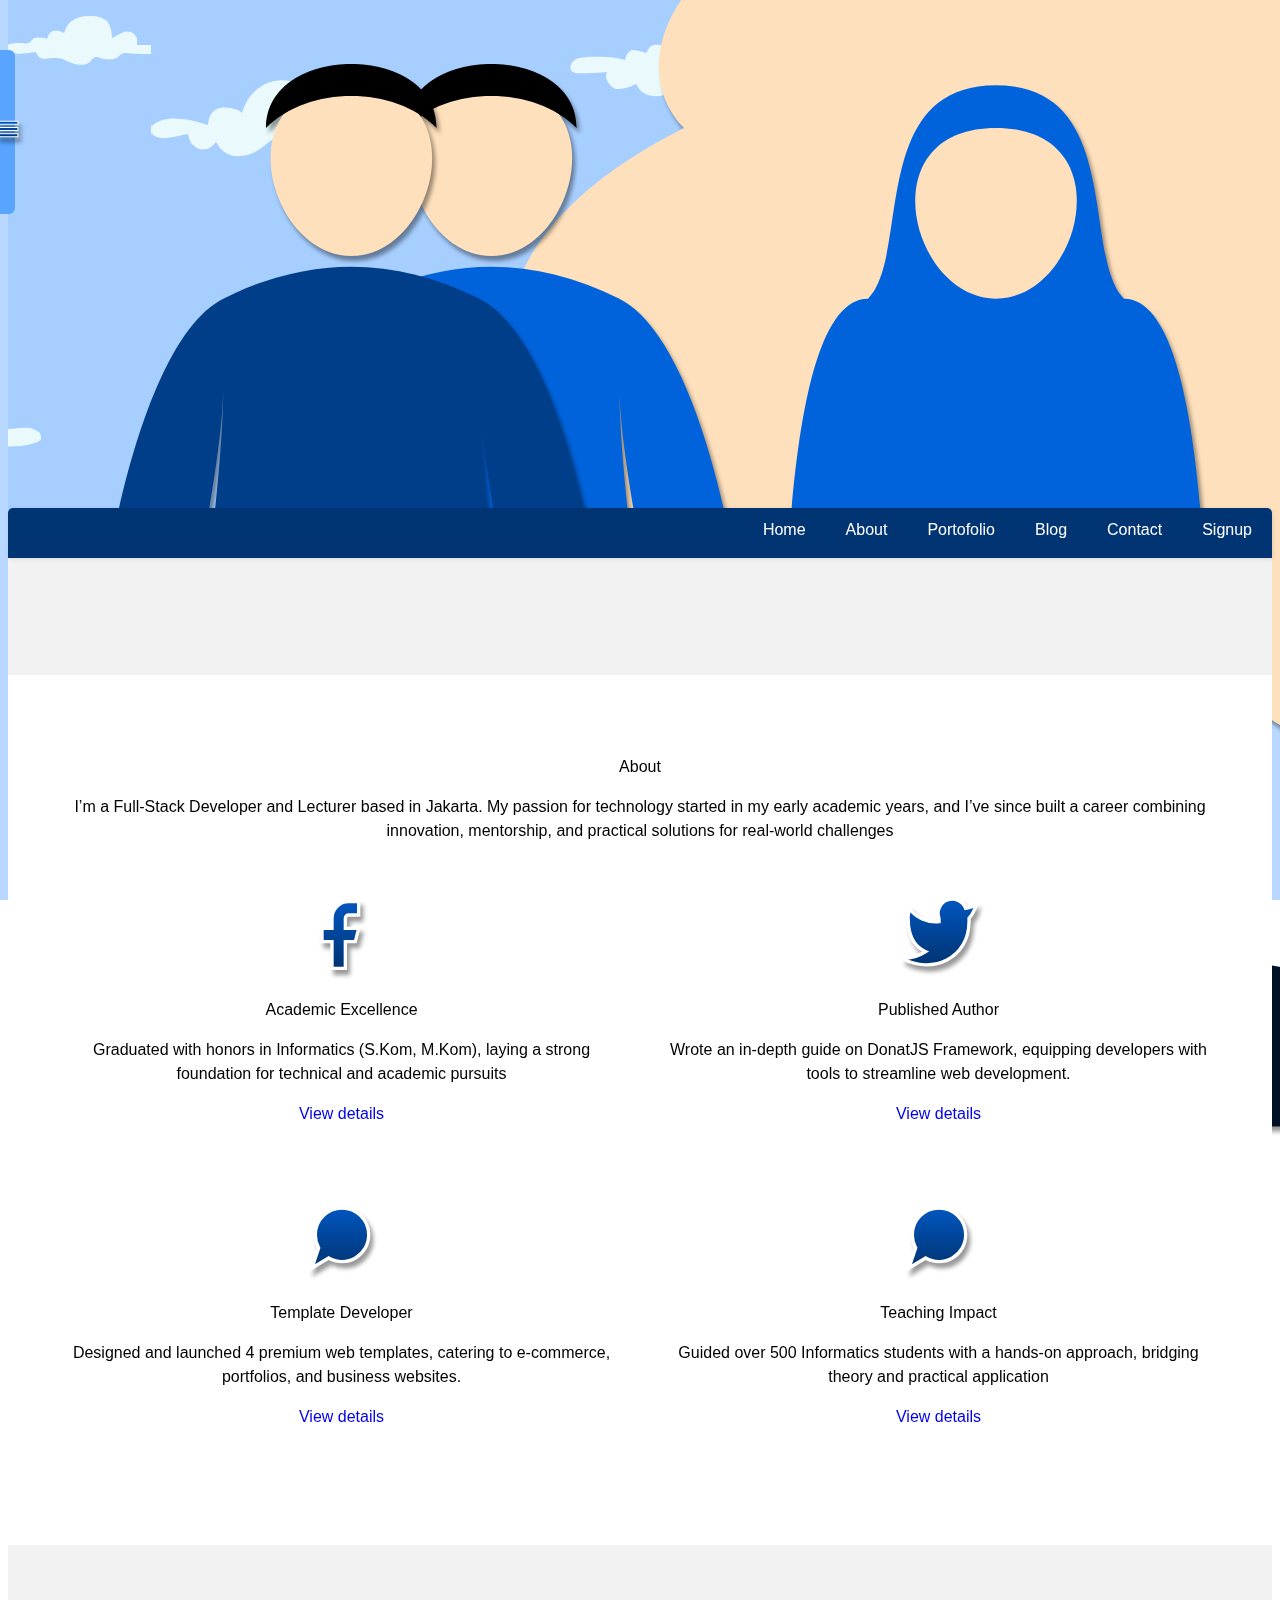
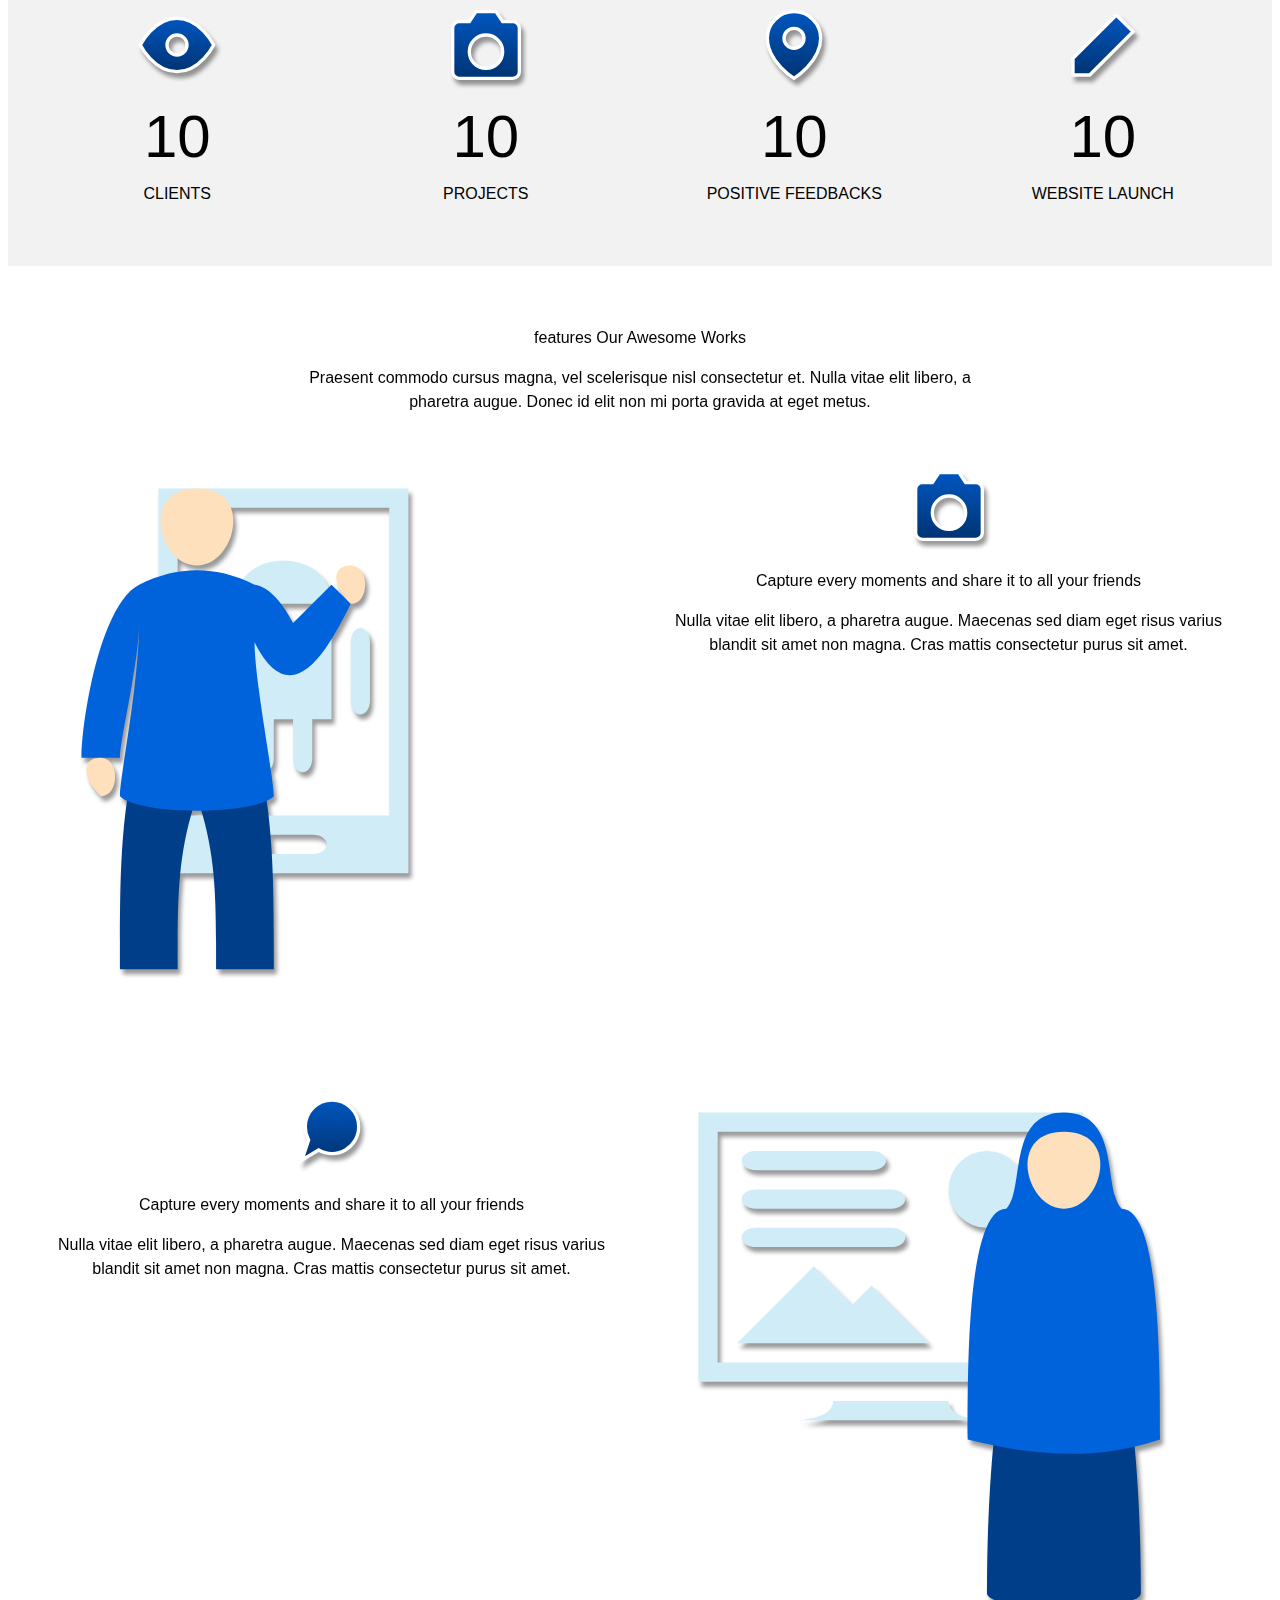
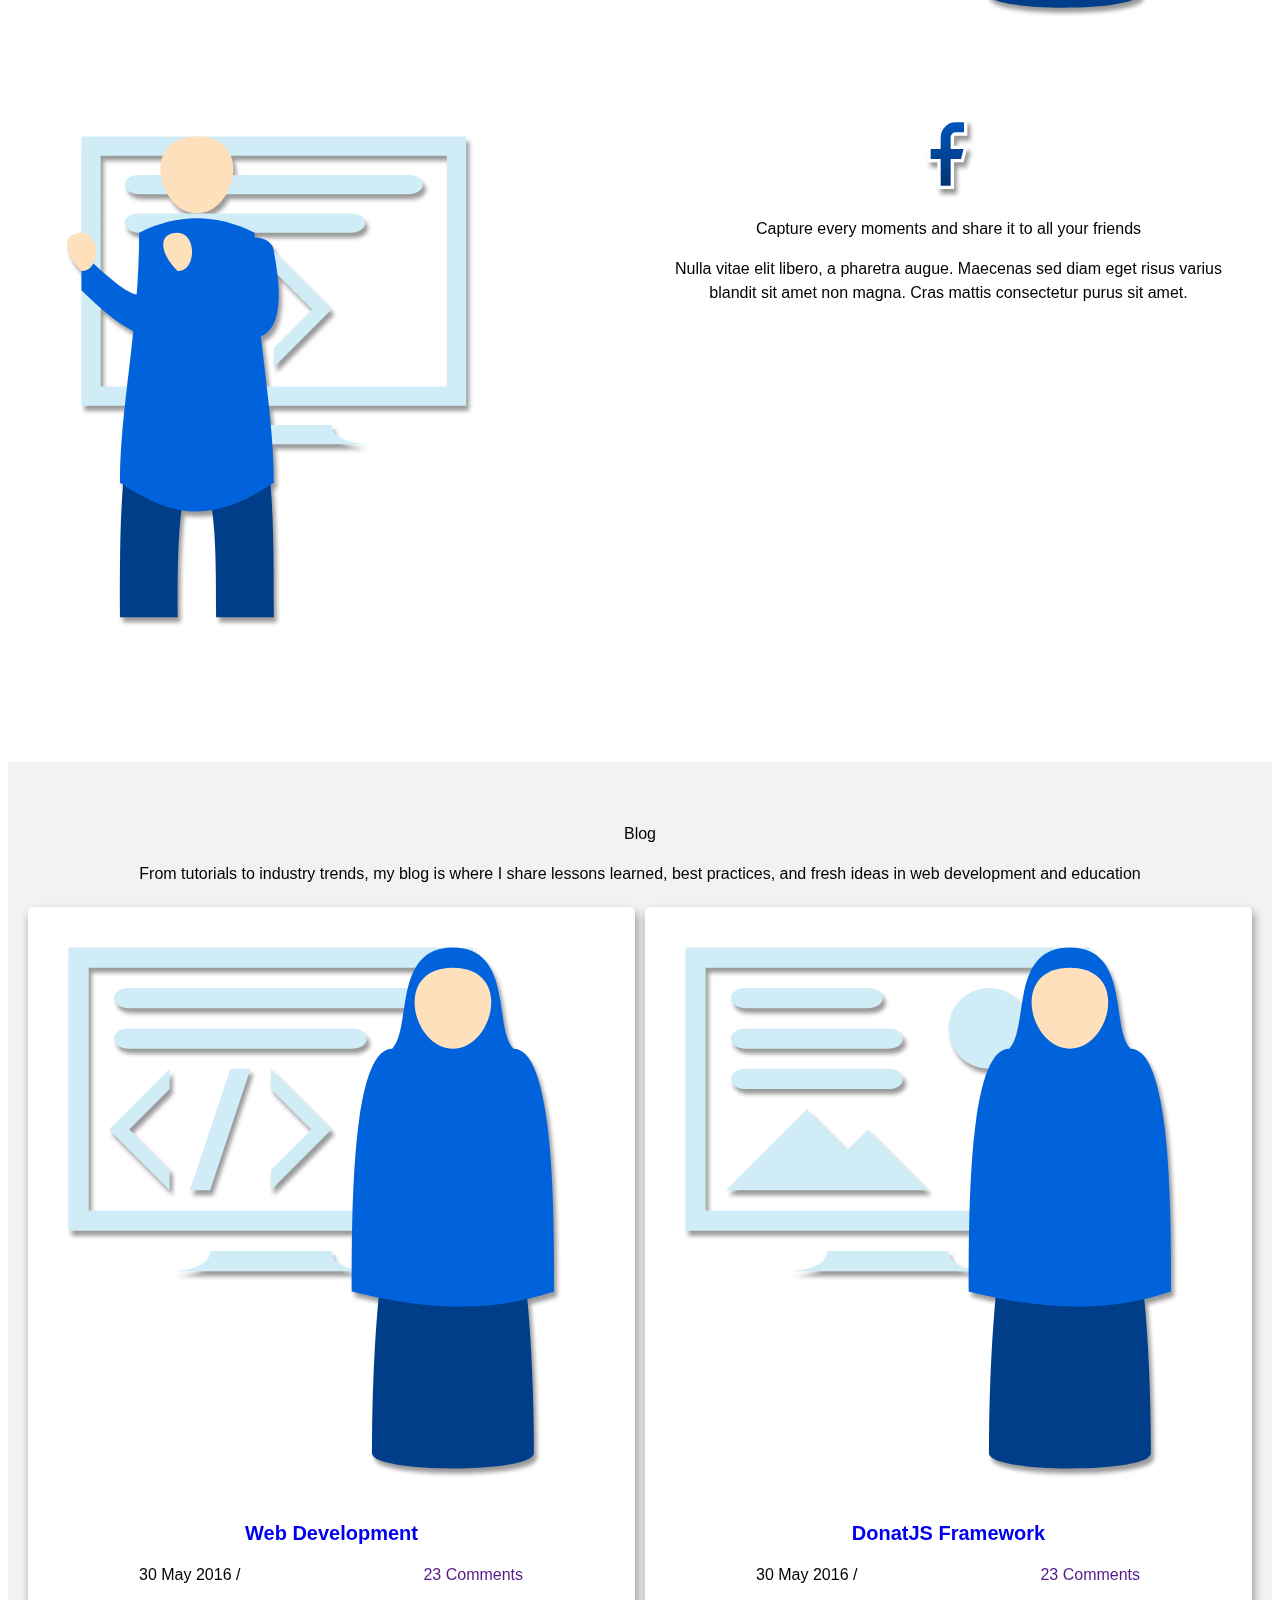
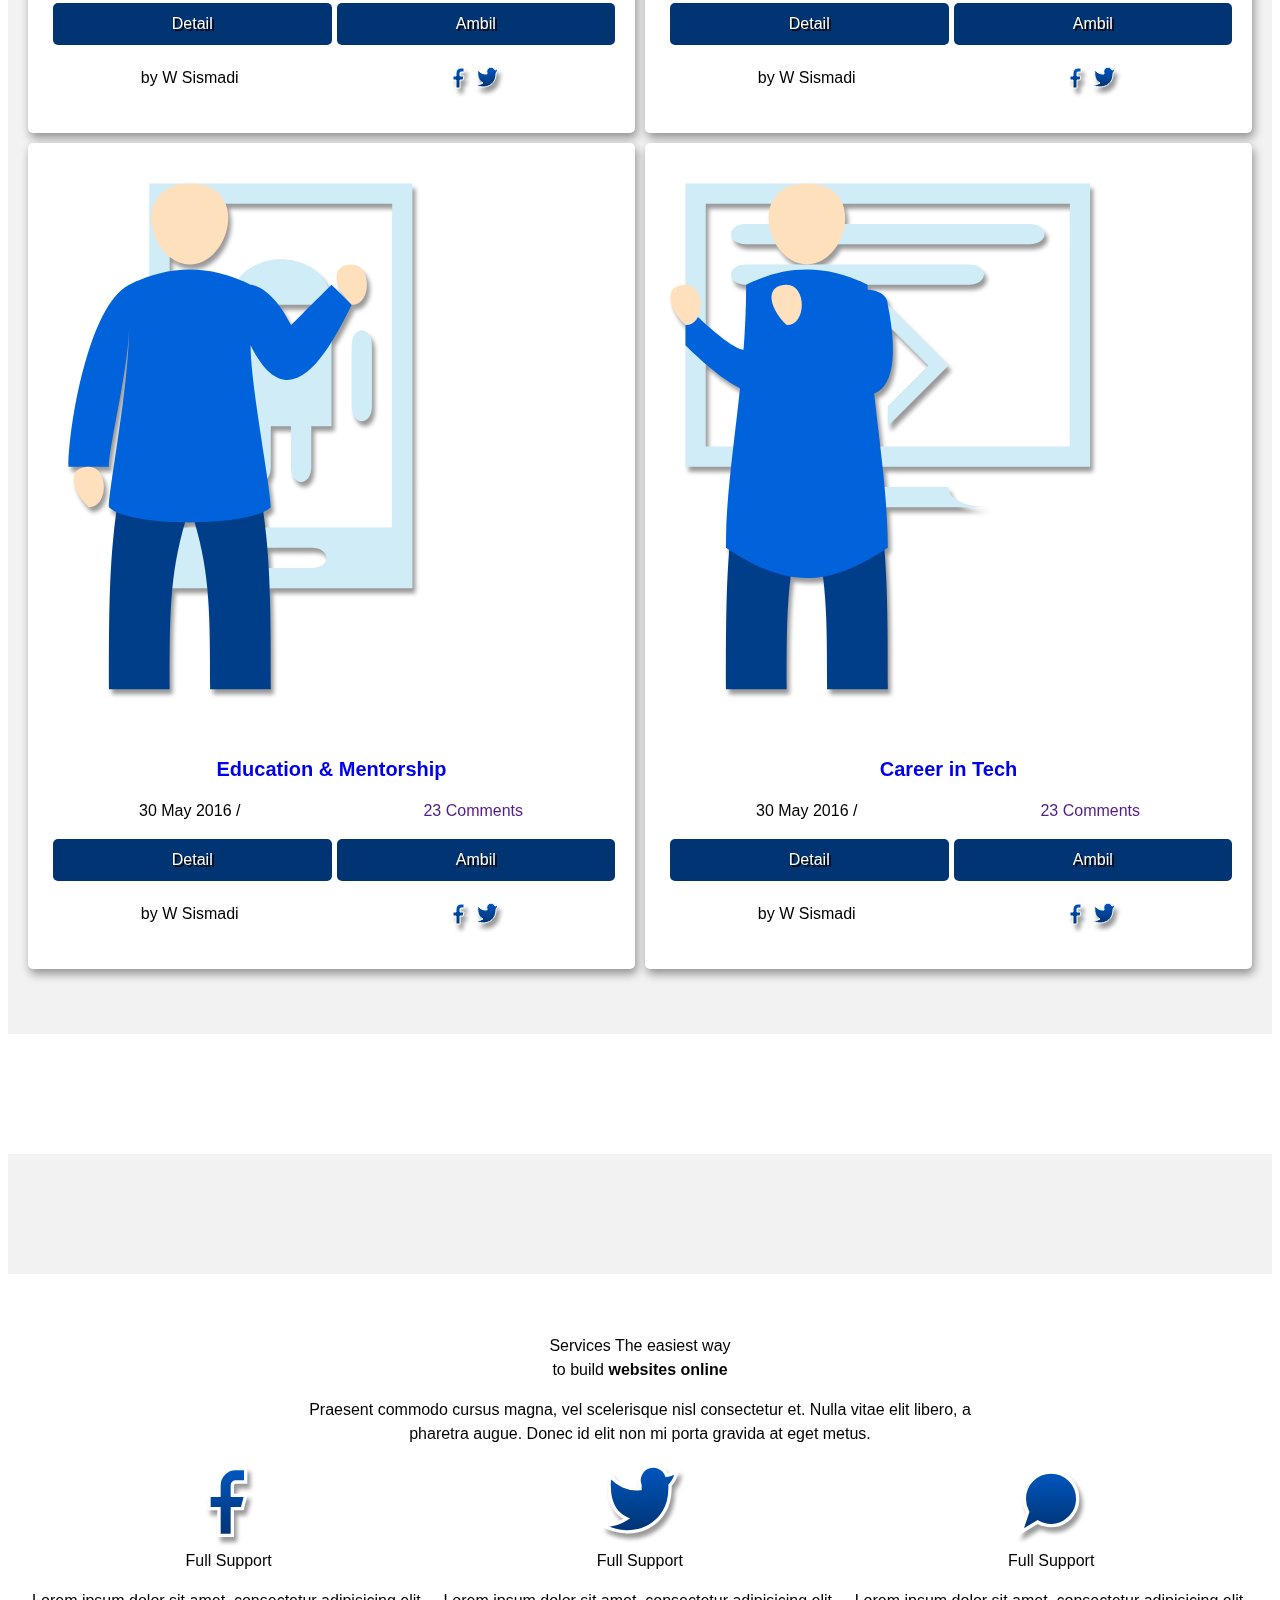
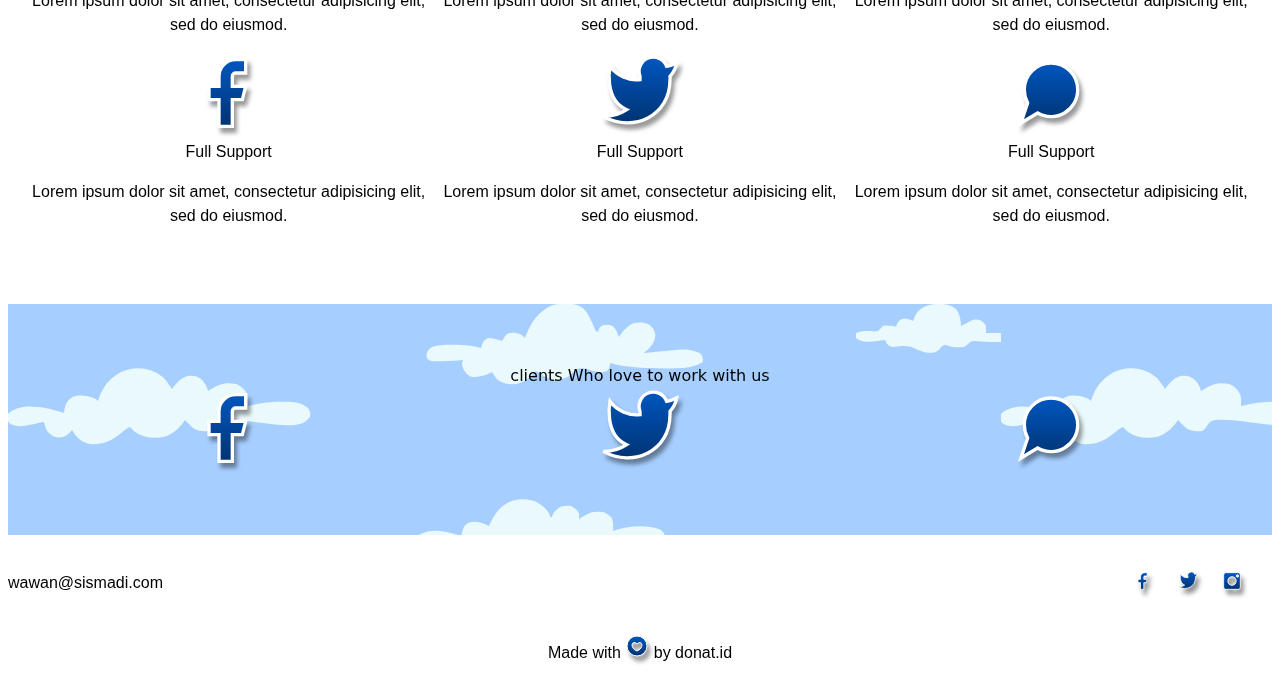
<file: index.html>
<!DOCTYPE html>
<html lang="en" xmlns="http://www.w3.org/1999/xhtml">
<head>
<meta charset="utf-8">
<meta name="Description" content="DonatJS by Wawan Sismadi">
<meta name="viewport" content="width=device-width, initial-scale=1, maximum-scale=5">

<meta http-equiv="Cache-control" content="public" max-age="31536000">
<meta http-equiv="Cache-Control" content="max-age=1209600">


<!-- <link rel="manifest" href="https://donat.id/pwa/manifest.json"> -->

<!-- Add to home screen for Safari on iOS -->
<meta name="apple-mobile-web-app-capable" content="yes">
<meta name="apple-mobile-web-app-status-bar-style" content="black">
<meta name="apple-mobile-web-app-title" content="DonatJS UKM">
<link rel="apple-touch-icon" href="https://donat.id/pwa/icons/icon-152x152.png">
<meta name="mobile-web-app-capable" content="yes">
<!-- Windows related -->
<meta name="msapplication-TileImage" content="pwa/icons/icon-144x144.png">
<meta name="msapplication-TileColor" content="#386CC1">
<meta name="theme-color" content="#164391">

<meta property="og:title" content="UKM"/>
<meta property="og:image" content="https://donat.id/app/ukm/donat-ukm.png"/>
<meta property="og:description" content="Usaha Kecil Menengah"/>
<meta property="og:url" content="https://donat.id/app/ukm"/>
<meta property="og:image:width" content="1200" />
<meta property="og:image:height" content="627" />
<!-- TYPE BELOW IS PROBABLY: "website" or "article" or look on https://ogp.me/#types -->
<meta property="og:type" content="website"/>

<title>WS by DonatJS</title>
<link rel="icon" type="image/svg+xml" href="favicon.svg">
<link rel="icon" type="image/png" href="favicon.png">
<link rel="icon" href="data:image/svg+xml,<svg xmlns='http://www.w3.org/2000/svg' viewBox='0 0 24 24'><path id='pathws' d='M2 7 4 6 4 16 12 20 18 17 10 13 10 10 12 11 12 12 22 17 12 22 2 17 2 7M6 5 8 4 8 14 14 17 12 18 6 15 6 5M10 3 12 2 22 7 22 10 20 9 20 8 12 4 12 7 22 12 22 15 20 14 20 13 10 8 10 3' /></svg>" type="image/svg+xml">
<!-- <link rel="stylesheet" type="text/css" href="donat/donat.css" async> -->
<link rel="stylesheet" type="text/css" href="web/web.css" async>
<link rel="stylesheet" type="text/css" href="web/style.css" async>
</head>
<body>
<div id="modal" class="hide depan"></div>
<div id="bawah"  class="toast hide" > info </div>


<div class="menu-container">
  <div class="collapse-icon">
 <i class="di-menu"></i>
  </div>

  <button class="button" onclick="pilihwarna1('120', '100%', '50%')"> Hijau</button>
  <button class="button" onclick="pilihwarna1('28', '71%', '57%')"> donat </button>
  <button class="button" onclick="pilihwarna1('213', '100%', '22.5%')"> biru </button>
    <button class="button" onclick="pilihwarna1('0', '100%', '25%')"> Maroon </button>


</div>


<div id="main" class="main" >

  <div id="parallax" class="show">
    <div id="parallax-container" class="parallax">

    <div id="sky"></div>
    <!-- <div class="bgparallax" id="tree" ></div> -->

    <!-- <div style="left:300px;" ><i class="svg-masjid" > masjid</i></div> -->

    <div style="left:300px;" ><i class="svg-pohon2 svgimgs" > test </i></div>
    <div style="left:100px;" ><i class="svg-gundukan svgimgs" > test </i></div>
    <div style="left:150px;" ><i class="svg-man svgimgs" > test </i></div>
    <div style="left:100px;"><i class="svg-woman svgimgs" > test </i></div>
    <div style="left:10px;"><i class="svg-man1 svgimgs" > test </i></div>

    <!-- <div><img src="img/dad.svg" alt="lion" style="height:auto; width:400px; left:10px;"></div>
    <div><img src="img/dad2.svg" alt="panda" style="height:auto; width:400px; left:200px;"></div> -->

    <!-- <div id="bocil"></div> -->
    <!-- <div><img src="img/1/6.svg" alt="gress"></div> -->
  </div>

  </div>


<div id="content" class="content" ></div>

<div id="footer1" class="footer1 center" >
Made with <svg style="width:24;height:24;">
  <defs>
    <linearGradient id="gradient" x1="50%" y1="-2.48949813e-15%" x2="50%" y2="100%" >
    <stop stop-color="red" offset="0%"/>
    <stop stop-color="#cfecf7" offset="100%"/>
    </linearGradient>
  </defs>
      <defs>

    <linearGradient id="gradient1" x1="50%" y1="-2.48949813e-15%" x2="50%" y2="100%" >
    <stop stop-color="blue" offset="0%"/>
    <stop stop-color="red" offset="100%"/>
    </linearGradient>

  </defs>



<path id="pathws" fill="url(#gradient)" d="M12 10C7 5 4 14 12 17 20 14 17 5 12 10M12 22A8 8 0 0112 2 8 8 0 0112 22Z"></path>
</svg> by donat.id
</div>

</div>

<script type="text/javascript" src="donat/controller/svg.js"></script>
<script type="text/javascript" src="adapter/img/img.js"></script>
<script type="text/javascript" src="web/web.js"></script>

<script type="text/javascript">

// d.setcss('--pColor-h', '213');
// d.setcss('--pColor-s', '100%');
// d.setcss('--pColor-l', '22.5%');

img=donats('okeh');
log(img)
svg.di();
img.controller.svgimg();

// d.api.host="https://api.donat.id/ukm/database.php";
// d.api.host="http://localhost/donat/api.php";

// users.controller.login();
web.controller.dashboard(1);

// log(data)

// avatar.controller.man();
// avatar.controller.woman();
// avatar.controller.me('avt',2);

</script>

<script type="text/javascript">

window.addEventListener('scroll', () => {
  let parent =  document.getElementById('parallax-container');
  let children = parent.getElementsByTagName('div');
  for(let i = 0; i < children.length; i++) {
    children[i].style.transform = 'translateY(-' + (window.pageYOffset * i / children.length) + 'px)';
  }
}, false)





</script>

</body>
</html>
</file>
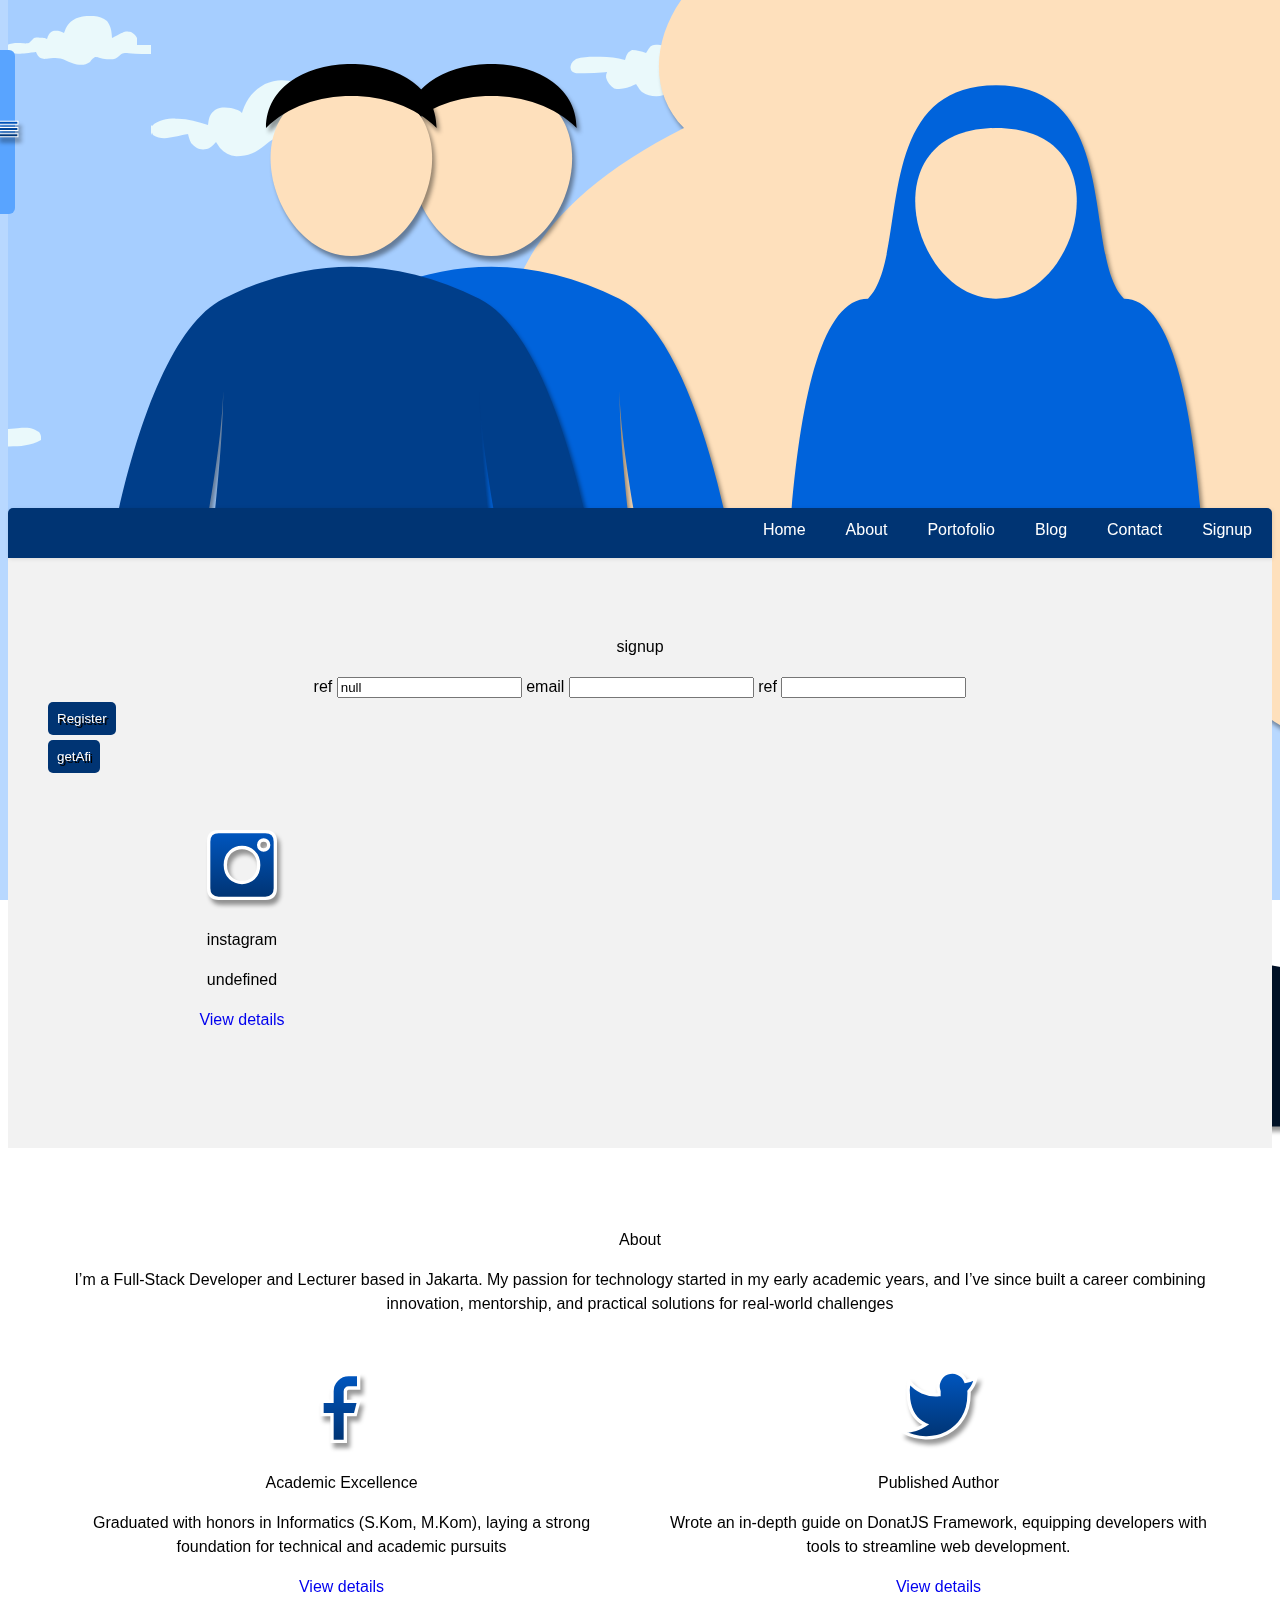
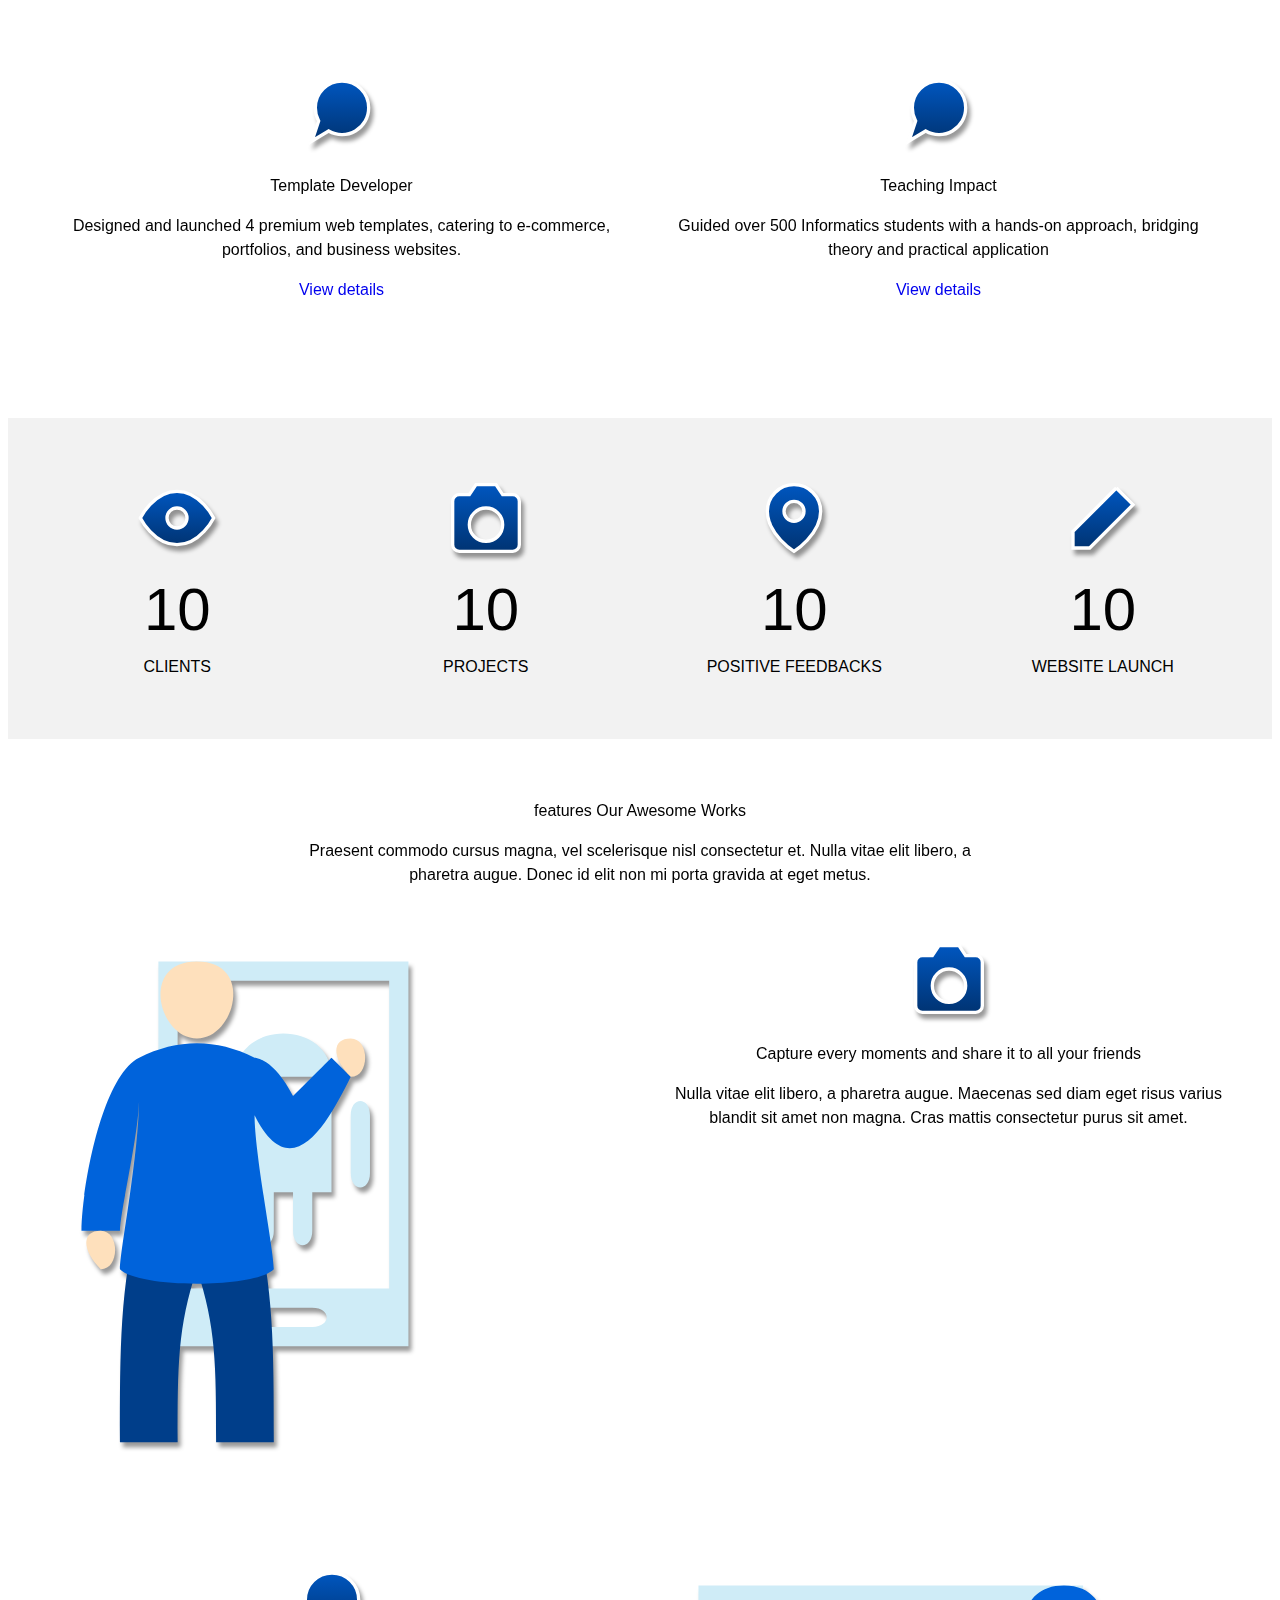
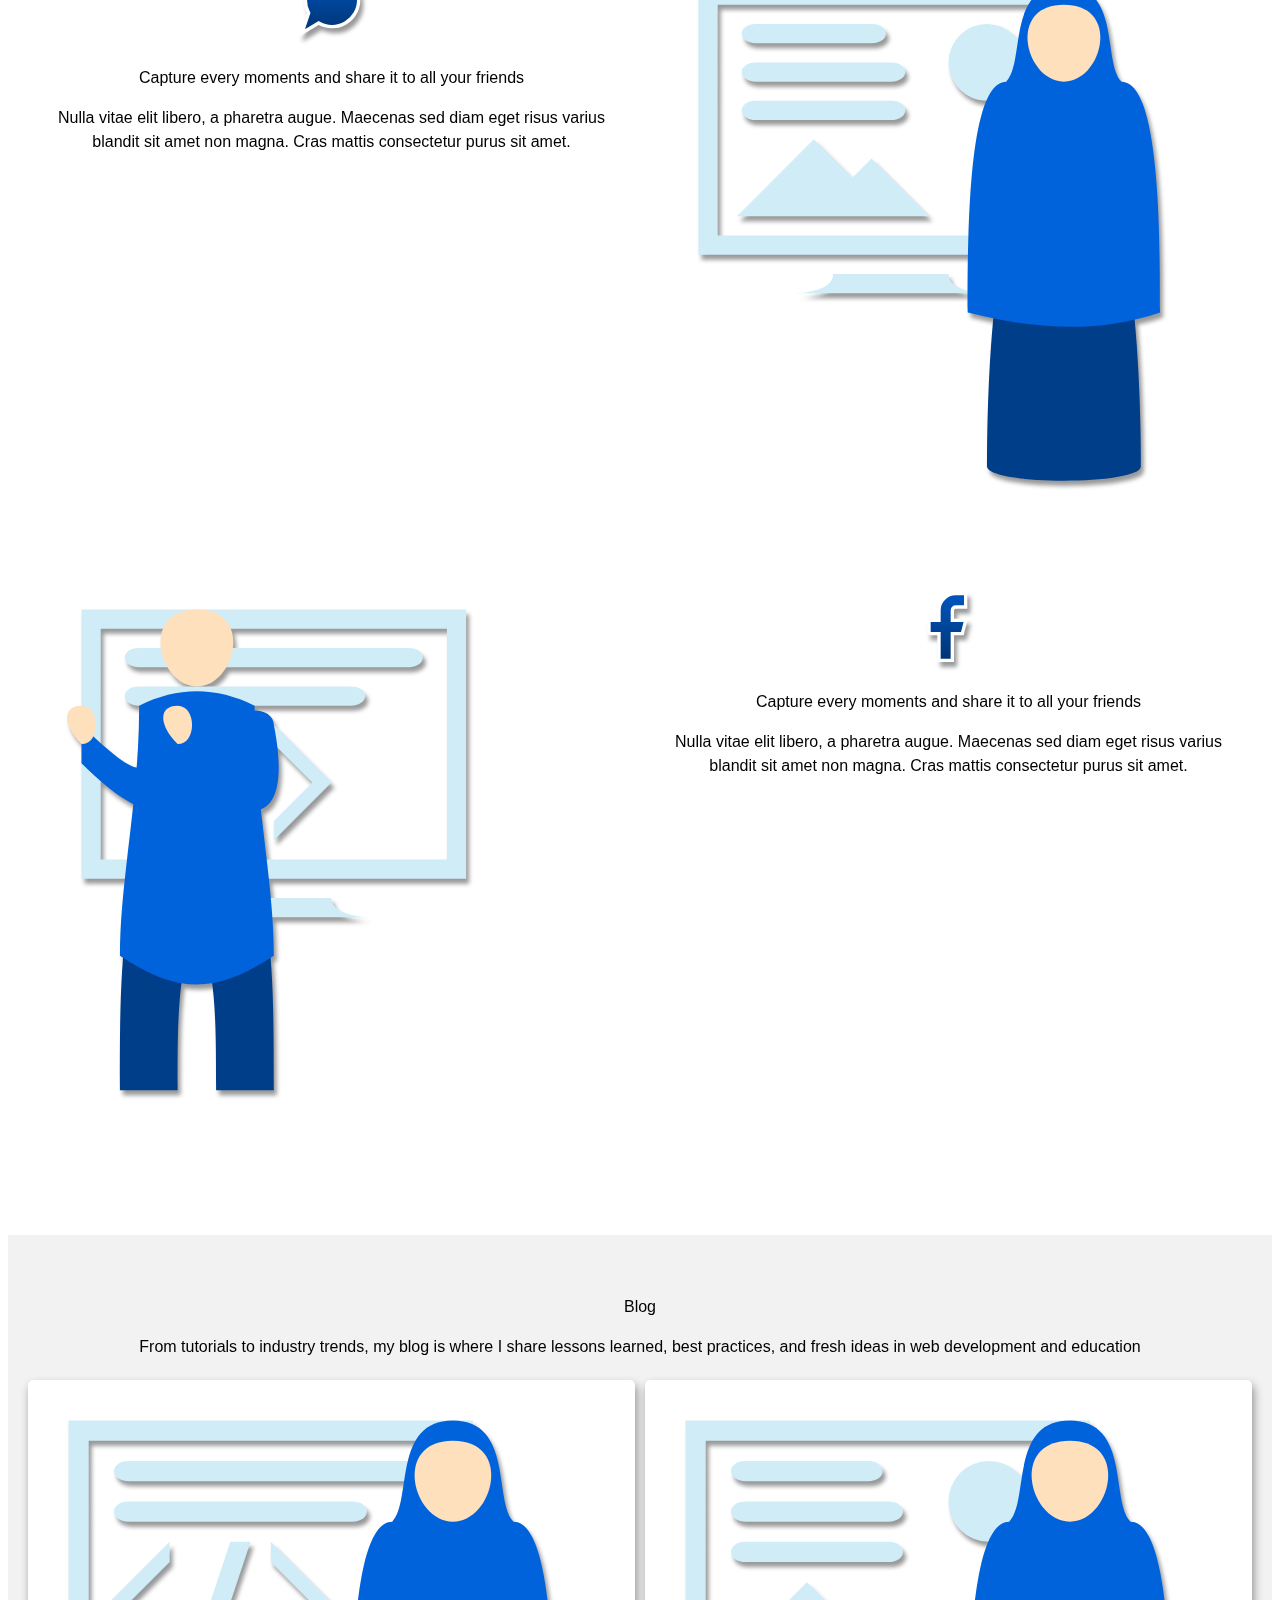
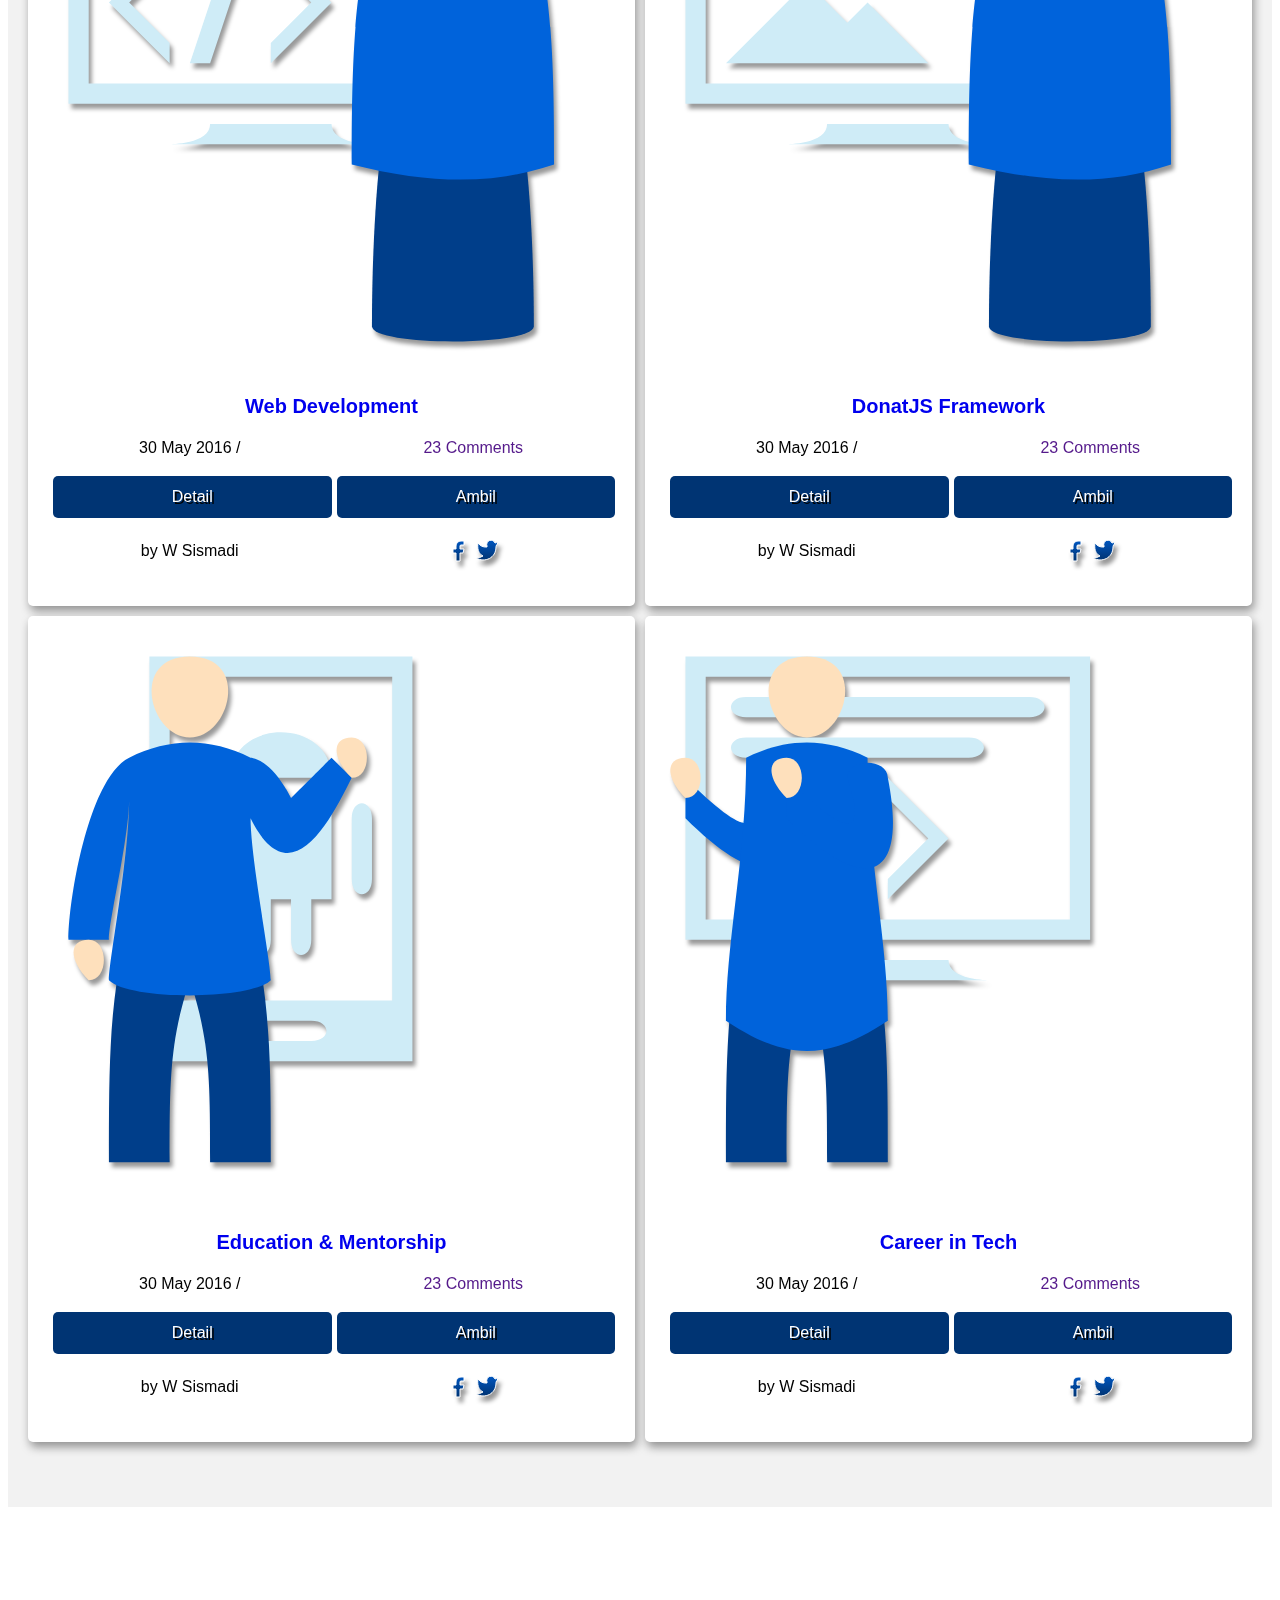
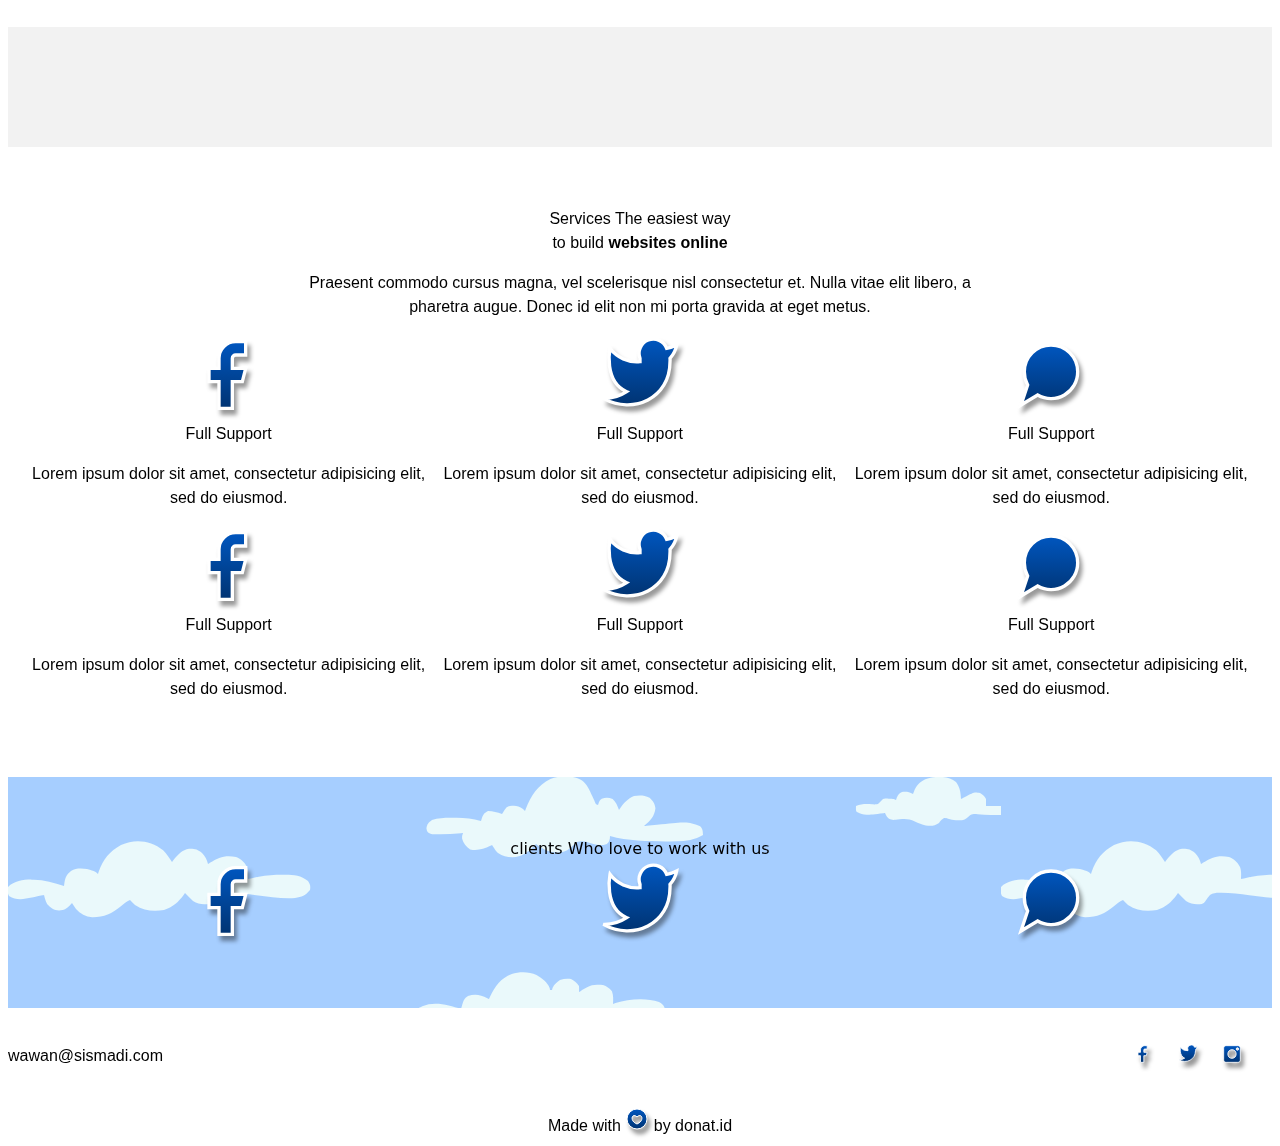
<file: web/index.html>
<!DOCTYPE html>
<html lang="en" xmlns="http://www.w3.org/1999/xhtml">
<head>
<meta charset="utf-8">
<meta name="Description" content="DonatJS by Wawan Sismadi">
<meta name="viewport" content="width=device-width, initial-scale=1, maximum-scale=5">

<meta http-equiv="Cache-control" content="public" max-age="31536000">
<meta http-equiv="Cache-Control" content="max-age=1209600">


<!-- <link rel="manifest" href="https://donat.id/pwa/manifest.json"> -->

<!-- Add to home screen for Safari on iOS -->
<meta name="apple-mobile-web-app-capable" content="yes">
<meta name="apple-mobile-web-app-status-bar-style" content="black">
<meta name="apple-mobile-web-app-title" content="DonatJS UKM">
<link rel="apple-touch-icon" href="https://donat.id/pwa/icons/icon-152x152.png">
<meta name="mobile-web-app-capable" content="yes">
<!-- Windows related -->
<meta name="msapplication-TileImage" content="pwa/icons/icon-144x144.png">
<meta name="msapplication-TileColor" content="#386CC1">
<meta name="theme-color" content="#164391">

<meta property="og:title" content="UKM"/>
<meta property="og:image" content="https://donat.id/app/ukm/donat-ukm.png"/>
<meta property="og:description" content="Usaha Kecil Menengah"/>
<meta property="og:url" content="https://donat.id/app/ukm"/>
<meta property="og:image:width" content="1200" />
<meta property="og:image:height" content="627" />
<!-- TYPE BELOW IS PROBABLY: "website" or "article" or look on https://ogp.me/#types -->
<meta property="og:type" content="website"/>

<title>WS by DonatJS</title>
<link rel="icon" type="image/svg+xml" href="favicon.svg">
<link rel="icon" type="image/png" href="favicon.png">
<link rel="icon" href="data:image/svg+xml,<svg xmlns='http://www.w3.org/2000/svg' viewBox='0 0 24 24'><path id='pathws' d='M2 7 4 6 4 16 12 20 18 17 10 13 10 10 12 11 12 12 22 17 12 22 2 17 2 7M6 5 8 4 8 14 14 17 12 18 6 15 6 5M10 3 12 2 22 7 22 10 20 9 20 8 12 4 12 7 22 12 22 15 20 14 20 13 10 8 10 3' /></svg>" type="image/svg+xml">
<!-- <link rel="stylesheet" type="text/css" href="donat/donat.css" async> -->
<link rel="stylesheet" type="text/css" href="web.css" async>
<link rel="stylesheet" type="text/css" href="style.css" async>
</head>
<body>
<div id="modal" class="hide depan"></div>
<div id="bawah"  class="toast hide" > info </div>


<div class="menu-container">
  <div class="collapse-icon">
 <i class="di-menu"></i>
  </div>


  <button class="button" onclick="gantiwarna('120', '100%', '50%')"> Hijau</button>
  <button class="button" onclick="gantiwarna('28', '71%', '57%')"> donat </button>
  <button class="button" onclick="gantiwarna('213', '100%', '22.5%')"> biru </button>
  <button class="button" onclick="gantiwarna('0', '100%', '25%')"> Maroon </button>


</div>


<div id="main" class="main" >

  <div id="parallax" class="show">
    <div id="parallax-container" class="parallax">

    <div id="sky"></div>
    <!-- <div class="bgparallax" id="tree" ></div> -->

    <!-- <div style="left:300px;" ><i class="svg-masjid" > masjid</i></div> -->

    <div style="left:300px;" ><i class="svg-pohon2 svgimgs" > test </i></div>
    <div style="left:100px;" ><i class="svg-gundukan svgimgs" > test </i></div>
    <div style="left:150px;" ><i class="svg-man svgimgs" > test </i></div>
    <div style="left:100px;"><i class="svg-woman svgimgs" > test </i></div>
    <div style="left:10px;"><i class="svg-man1 svgimgs" > test </i></div>

    <!-- <div><img src="img/dad.svg" alt="lion" style="height:auto; width:400px; left:10px;"></div>
    <div><img src="img/dad2.svg" alt="panda" style="height:auto; width:400px; left:200px;"></div> -->

    <!-- <div id="bocil"></div> -->
    <!-- <div><img src="img/1/6.svg" alt="gress"></div> -->
  </div>

  </div>


<div id="content" class="content" ></div>

<div id="footer1" class="footer1 center" >
Made with <svg style="width:24;height:24;">
  <defs>
    <linearGradient id="gradient" x1="50%" y1="-2.48949813e-15%" x2="50%" y2="100%" >
    <stop stop-color="red" offset="0%"/>
    <stop stop-color="#cfecf7" offset="100%"/>
    </linearGradient>
  </defs>

<path id="pathws" fill="url(#gradient)" d="M12 10C7 5 4 14 12 17 20 14 17 5 12 10M12 22A8 8 0 0112 2 8 8 0 0112 22Z"></path>
</svg> by donat.id
</div>

</div>

<script type="text/javascript" src="/donat/controller/svg.js"></script>
<script type="text/javascript" src="/adapter/img/img.js"></script>
<script type="text/javascript" src="ref.js"></script>
<script type="text/javascript" src="web.js"></script>

<script type="text/javascript">



// d.setcss('--pColor-h', '213');
// d.setcss('--pColor-s', '100%');
// d.setcss('--pColor-l', '22.5%');

img=donats('okeh');
log(img)
svg.di();
img.controller.svgimg();

// d.api.host="https://api.donat.id/ukm/database.php";
// d.api.host="http://localhost/donat/api.php";

// users.controller.login();
web.controller.dashboard(1);

// log(data)

// avatar.controller.man();
// avatar.controller.woman();
// avatar.controller.me('avt',2);

</script>

<script type="text/javascript">

window.addEventListener('scroll', () => {
  let parent =  document.getElementById('parallax-container');
  let children = parent.getElementsByTagName('div');
  for(let i = 0; i < children.length; i++) {
    children[i].style.transform = 'translateY(-' + (window.pageYOffset * i / children.length) + 'px)';
  }
}, false)





</script>

</body>
</html>
</file>
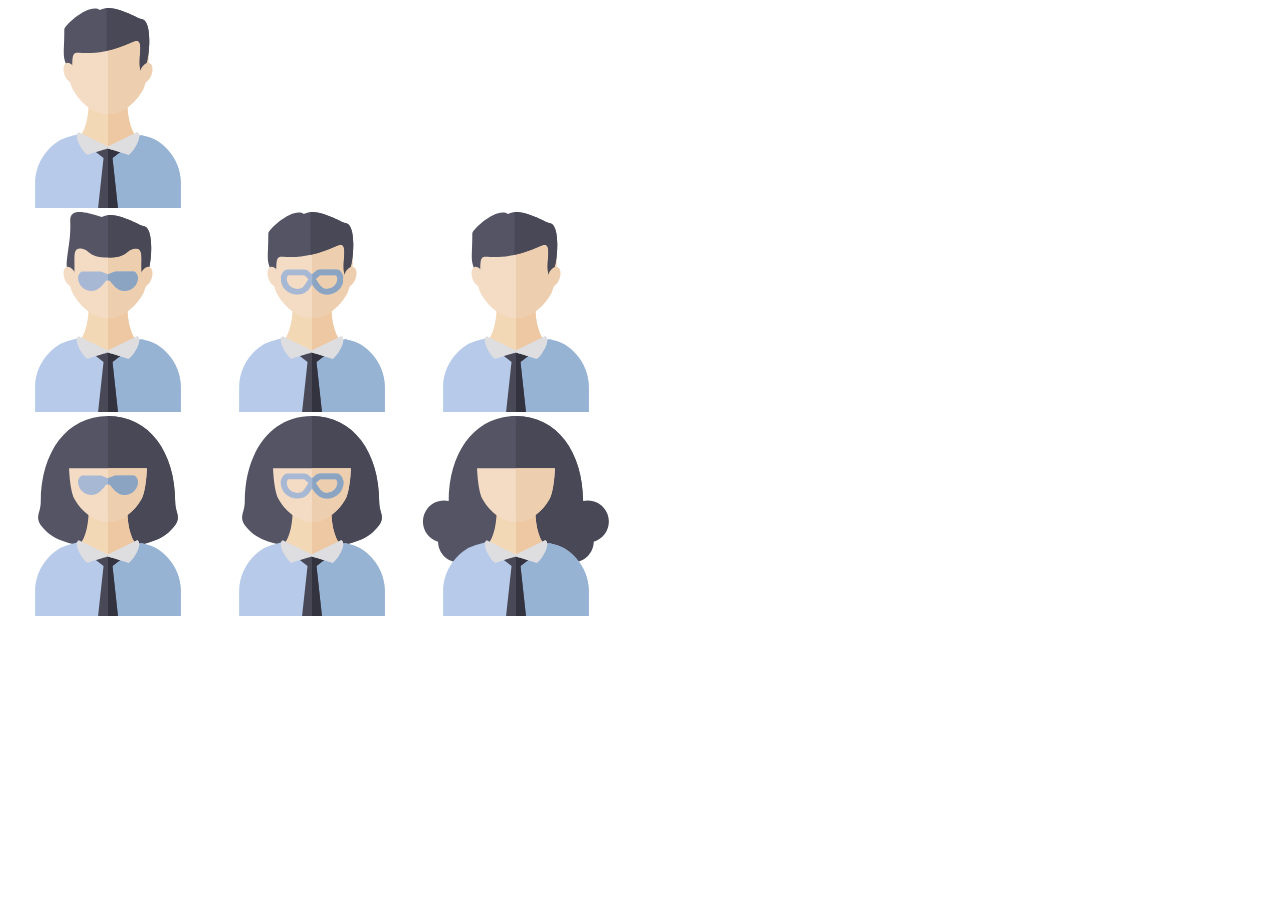
<file: adapter/avatar/index.html>
<!DOCTYPE html>
<html lang="en" xmlns="http://www.w3.org/1999/xhtml">
<head>
<meta charset="utf-8">
<meta name="Description" content="BayamJS by wawan sismadi">
<meta name="viewport" content="width=device-width, initial-scale=1, maximum-scale=5">

<meta http-equiv="Cache-control" content="public" max-age="31536000">

<title>avatar</title>
</head>
<body>
<div class="content" id="my"></div>
<div class="content" id="man"></div>
<div class="content" id="woman"></div>

<script type="text/javascript" src="avatar.js"></script>

<script type="text/javascript" >
avatar.controller.man();
avatar.controller.woman();
avatar.controller.me('my',2);
</script>
</body>
</html>
</file>
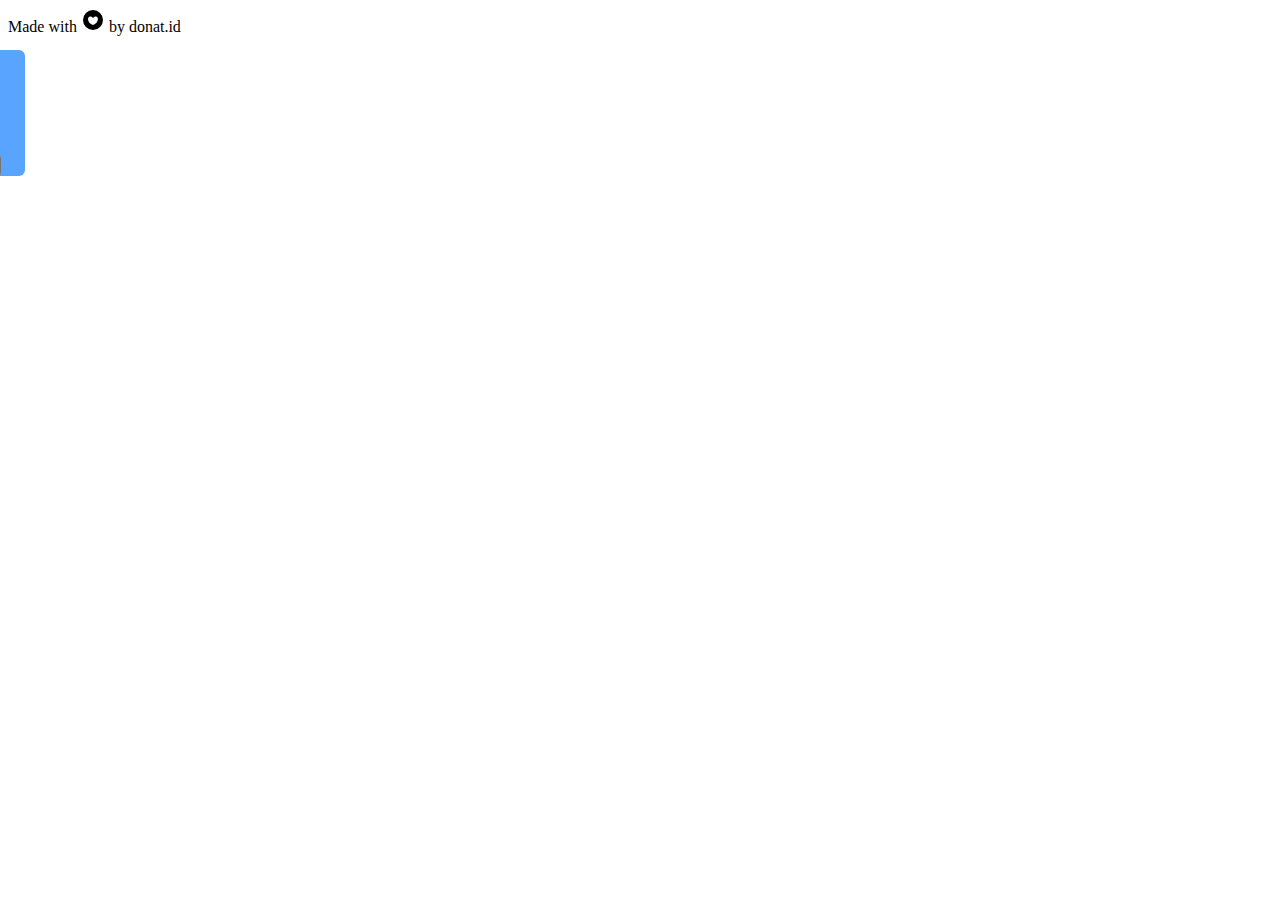
<file: adapter/img/index.html>
<!DOCTYPE html>
<html lang="en" xmlns="http://www.w3.org/1999/xhtml">
<head>
<meta charset="utf-8">
<meta name="Description" content="BayamJS by wawan sismadi">
<meta name="viewport" content="width=device-width, initial-scale=1, maximum-scale=5">

<meta http-equiv="Cache-control" content="public" max-age="31536000">

<link rel="stylesheet" type="text/css" href="style.css" >


<style>
/* body{background-color: red;} */
.content{ display: block;}
.wow{ display: inline-block;text-align: center;}
.wow span{width:100%; display:inline-block; text-align: center;}

</style>

<title>avatar</title>
</head>
<body>

<div id="modal" class="hide depan"></div>

<div class="menu-container">
<div class="collapse-icon">
<i class="di-menu"></i>
</div>
<!-- dwarna={ph:'213', ps:'100%', pl:'22.5%'} -->

<button class="button" onclick="gantiwarna('213','71%','57%')"> biru </button>
<button class="button" onclick="gantiwarna('28','100%','22.5%')"> donat </button>
<button class="button" onclick="gantiwarna('120', '100%', '50%')"> Hijau</button>
<button class="button" onclick="gantiwarna('28', '71%', '57%')"> donat </button>
<button class="button" onclick="gantiwarna('213', '100%', '22.5%')"> biru </button>
<button class="button" onclick="gantiwarna('0', '100%', '25%')"> Maroon </button>

  </div>

<div class="content" id="content"></div>


<div id="footer1" class="footer1 center" >
Made with <svg style="width:24;height:24;">
  <defs>
    <linearGradient id="gradient" x1="50%" y1="-2.48949813e-15%" x2="50%" y2="100%" >
    <stop stop-color="red" offset="0%"/>
    <stop stop-color="#cfecf7" offset="100%"/>
    </linearGradient>
    <linearGradient id="gradient1" x1="50%" y1="-2.48949813e-15%" x2="50%" y2="100%" >
    <stop stop-color="blue" offset="0%"/>
    <stop stop-color="red" offset="100%"/>
    </linearGradient>
  </defs>

<path id="pathws" d="M12 10C7 5 4 14 12 17 20 14 17 5 12 10M12 22A8 8 0 0112 2 8 8 0 0112 22Z"></path>
</svg> by donat.id
</div>

<script type="text/javascript" src="img.js"></script>

<script type="text/javascript" >

// gantiwarna('213','71%','57%');


// donats('ws')
// img.controller.gallery('content');

</script>
</body>
</html>
</file>
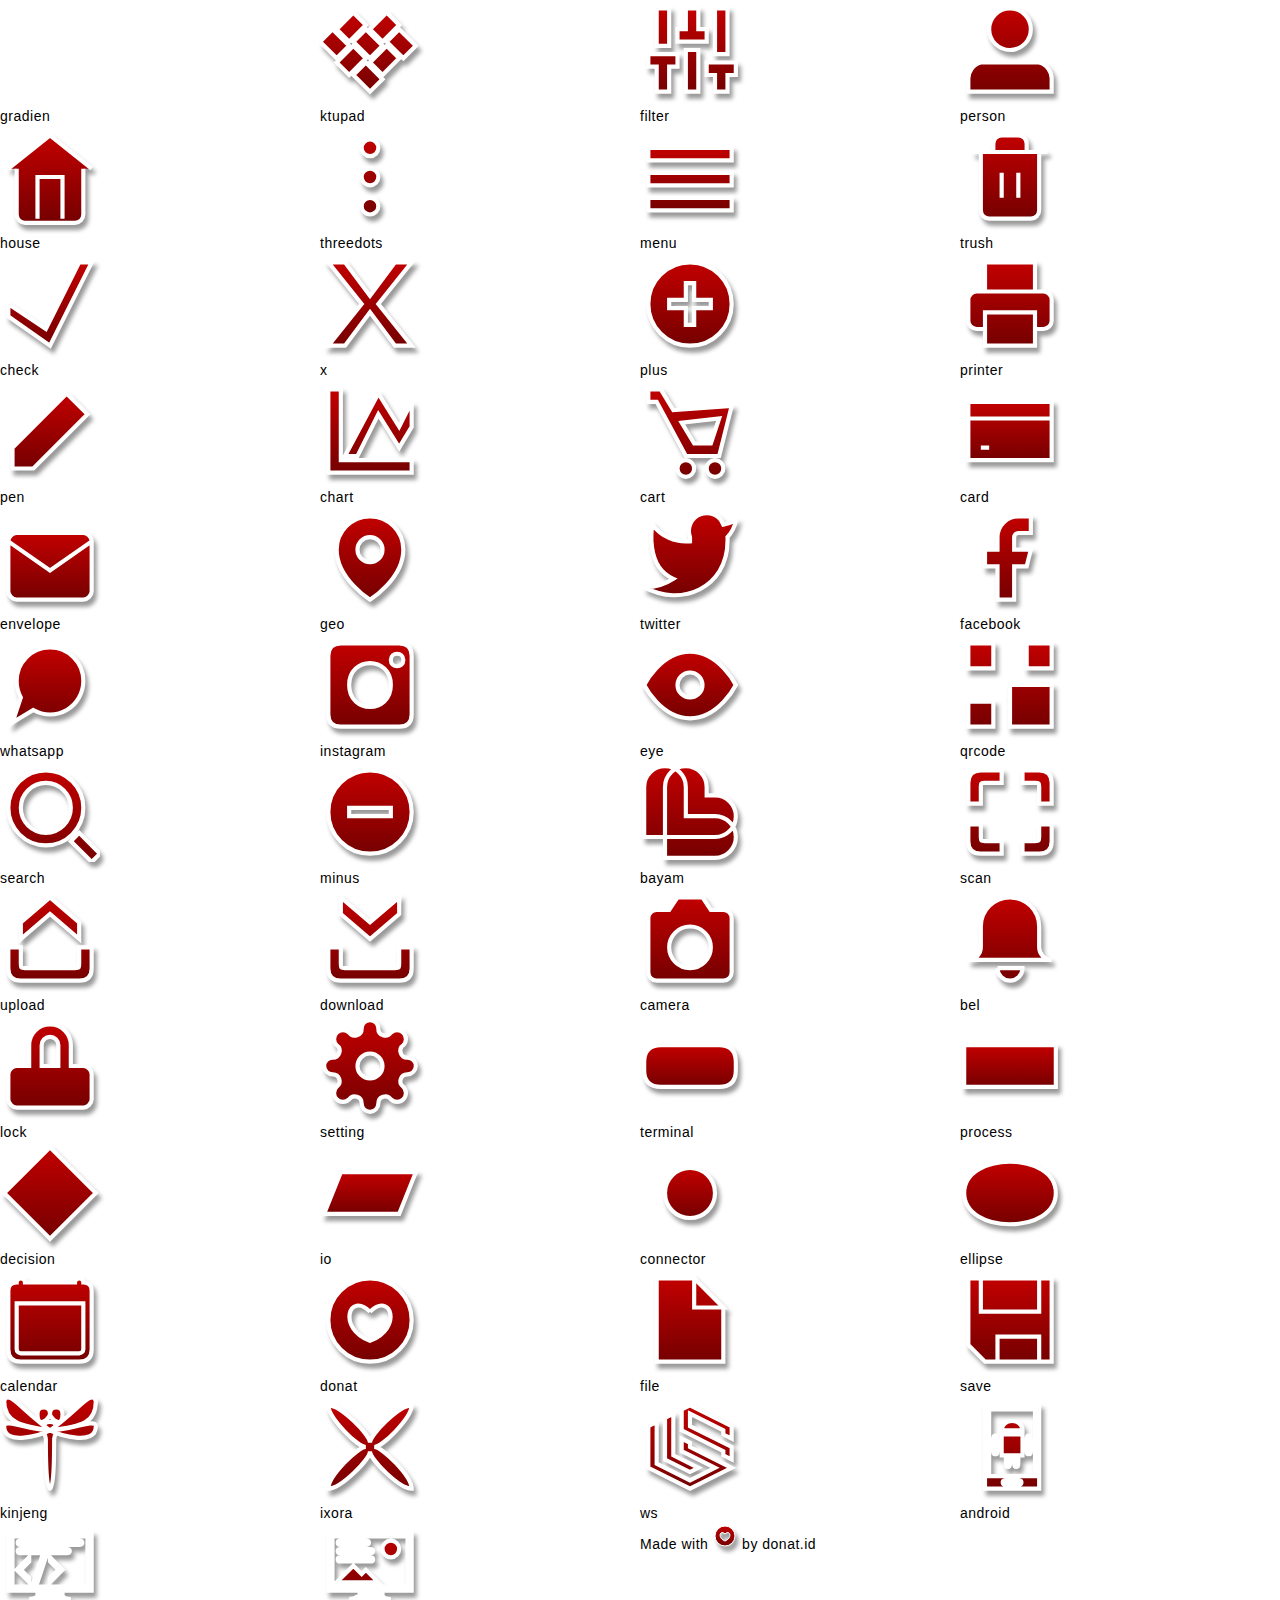
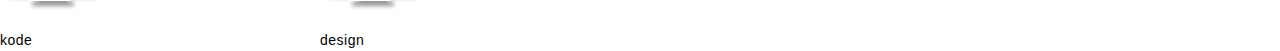
<file: adapter/svg/index.html>
<!DOCTYPE html>
<html lang="en" >
<head>
  <meta charset="UTF-8">
  <title>svg</title>
  <link rel="stylesheet" type="text/css" href="svg.css" async>

</head>
<body>
  <div id="content" class="content gallery" > <H1> Bismillah </H1> </div>

  <div id="footer" class="footer" >
  Made with <svg class="svgicon" >
      <defs>
      <linearGradient id="gradient" x1="50%" y1="-2.48949813e-15%" x2="50%" y2="100%" >
      <stop stop-color="red" offset="0%"/>
      <stop stop-color="red" offset="100%"/>
      </linearGradient>
      </defs>
  <path  id="pathws" d="M12 10C7 5 4 14 12 17 20 14 17 5 12 10M12 22A8 8 0 0112 2 8 8 0 0112 22Z"></path>
  </svg> by donat.id
  </div>
  <script  src="svg.js"></script>


  <script type="text/javascript">


  // svg.controller.list();
  svg.js.gallery('content');
  // svg.js.view();


  </script>


</body>
</html>
</file>
<file: web/style.css>
.svg-man g:nth-child(1),
.svg-woman g:nth-child(1),
.svg-man1 g:nth-child(1),
.svg-gundukan g:nth-child(1) { display:none;}

/* .svg-pohon2 g:nth-child(1) { fill: var(--pLightColor1);transform: translate(22px,-5px) scale(1.2) ;} */

.svg-pohon2 g:nth-child(2) { transform: translate(22px,-5px) scale(1.2) ; }
.svg-pohon2 g:nth-child(3) { transform: scale(1.5) translate(0px,-7px);}

.svg-gundukan g:nth-child(2) { fill: var(--pDarkColor); transform: scale(2.2) translate(0px,-10px); }


#gradient stop:nth-child(1) { stop-color: var(--pLightColor);}
#gradient stop:nth-child(2) { stop-color: var(--pColor);}

#gradient1 stop:nth-child(1) { stop-color: var(--pColor);}
#gradient1 stop:nth-child(2) { stop-color: var(--pDarkColor);}



#clients {
display: flex;
/* min-height: 100vh; */
margin: 0;
align-items: center;
justify-content: center;
background-color: var(--pLightColor3);
font-family: system-ui, calibri, serif;
background-repeat: repeat-x;
background-image: url("../../img/bg-01.svg");
animation: movemente 50s linear infinite;
}

#stats {
position: relative;
width: 100%;
height: 100%;
left: 0;
top: 0;
background-size: cover;
background-position: center top;
background-attachment: fixed;
/* -webkit-transform: translateZ(0); /* necessary for iOS! */
background-image: url('../../img/masjid.svg');
/* background-image: url('svg4.svg'); */
/* background-image: url('http://localhost/svg.php?svg=human'); */
}


.hero {
background-color: #fff;

padding-top: 80px;
padding-bottom: 80px;
background-repeat: no-repeat;
background-size: cover;
background-position: 50% 50%;
position: relative;
border-radius: 0;
border-top-left-radius: 5px;
border-top-right-radius: 5px;
margin-bottom: 0;
overflow: hidden;
min-height: 500px;
background-image: var(--herobg);
}





/* #stats svg, #services svg, #features svg,#clients svg {width:40px; height: auto;} */
section svg {width:80px; height: auto;}

#posts .svgicon {width:24px; height: auto;}
#posts .blog-img { margin:-20px -20px 0 -20px; }


#footer svg {width:20px; height: auto; margin: 0 10px;}
#footer .sosmed {text-align:right; padding: 0 20px;}

#pricing ul  {  list-style-type: none; margin: 0;  padding: 0; border-top: 1px solid #ccc; padding-top: 20px;}


#single .col-single { width: 70%; margin:0 15%; }
#single  img { float:left; margin:15px 15px 15px 0;  }


#parallax-container div {
position: fixed; top: 0;
background-position: center !important;
/* transform: translateY(0px); */
height: 650px;
width: 100%;
}

#parallax-container img {
position: fixed;
bottom: 0;
}

/* .bgparallax {
margin:0;
background-size: cover;
background-repeat: no-repeat;
background-attachment: fixed;
position: relative;
} */

#parallax-container div {
position: fixed; top: 0;
background-position: center !important;
/* transform: translateY(0px); */
height: 650px;
width: 100%;
}


#parallax-container #sky {

  /* position:relative;
  background-image: url('../../img/bg-01.svg');
  animation: movement 50s linear infinite; */

  /* display: flex; */
  /* min-height: 100vh; */
  margin: 0;
  align-items: center;
  justify-content: center;
  background-color: var(--pLightColor3);
  background-repeat: repeat-x;
  background-image: url("../../img/bg-01.svg");
  animation: movemente 50s linear infinite;

}
</file>
<file: adapter/img/style.css>
:root {

  --pColor-h: 213;
  --pColor-s: 100%;
  --pColor-l: 22.5%;
  --pColor: hsl(var(--pColor-h), var(--pColor-s), var(--pColor-l));
  --pLightColor: hsl(var(--pColor-h), var(--pColor-s), calc(var(--pColor-l) + 15%));
  --pLightColor1: hsl(var(--pColor-h), var(--pColor-s), calc(var(--pColor-l) + 30%));
  --pLightColor2: hsl(var(--pColor-h), var(--pColor-s), calc(var(--pColor-l) + 45%));
  --pLightColor3: hsl(var(--pColor-h), var(--pColor-s), calc(var(--pColor-l) + 60%));

  --pDarkColor: hsl(var(--pColor-h), var(--pColor-s), calc(var(--pColor-l) - 15%));
  --pTextColor: #000000;
  --pButtonColor: #fff;
  --pPage: #f2f2f2;
  --gInput: #fff;
  }



  .row { width: 100%; display: table; table-layout: fixed; }
  .row::after { content: ""; clear: both; }
  [class*='col-'] { float: left;   word-wrap: break-word;  }
  .col-1-1 { width: 100%; }
  .col-1-2 { width: 50%; }
  .col-1-3 { width: 33.33%; }
  .col-1-4 { width: 25%; }
  .col-1-5 { width: 20%; }
  .col-2-3 { width: 66.66%; }
  .col-3-4 { width: 75%; }
  .col-4-5 { width: 80%; }

.sticky {  margin-bottom: -10px;}


  .menu-container {
  top:50px;
  background: var(--pLightColor2);
  position: fixed;
  left: -85px;
  z-index: 99;
  width: 100px;
  border-radius: 0 6px 6px 0;
  display: flex;
  flex-direction: column;
  align-items: center;
  justify-content: center;
  padding: 0 5px;
  transition: all 0.5s ease;
  }

  .menu-container:hover { transform: translateX(80px);}
  .menu-container:hover .collapse-icon { opacity: 0;display: none;}
  .menu-container:hover .menu-item { opacity: 1;}
  .menu-container:hover .menu-item:hover { cursor: pointer;}

  .collapse-icon {
  position: absolute;
  right: 0px;
  display: flex;
  align-items: center;
  justify-content: center;
  width: 16px;
  height: 100%;
  opacity: 1;
  color: #fff;
  }

  .wow{ padding: 10px; margin: 1px;
    border: 1px solid transparent; /* Tetapkan border transparan */

  }
  .wow:hover{
    /* border: 1px solid var(--pLightColor); */
    box-shadow: 0 0 5px var(--pLightColor);

    border-radius:5px; cursor:pointer;
  }

  .show {display: block;}
  .hide {display: none;}

  .modal { background:#fefefe;
  width:80%; margin:auto; margin-top:70px; padding:20px; border:1px solid #ddd;
  position:relative;
  z-index: 10;
  overflow-wrap: break-word;
  }
  .depan { background:rgb(0, 0, 0);
  background:rgba(0, 0, 0, 0.4); height:100%; width:100%; position:fixed; top:0; left:0;
  overflow:auto; z-index: 99;
  }



  svg {
      width: 100%;
      height: auto;
      object-fit: contain;
  }



  .tabs {
      display: flex;
      flex-direction: column;
      width: 100%;
      max-width: 600px;
      margin: auto;
      border: 1px solid #ccc;
      border-radius: 5px;
      overflow: hidden;
      background: #fff;
  }

  .tab {
      display: flex;
      flex-direction: column;
  }

  .tab input {
      display: none; /* Hide radio buttons */
  }

  /* Styling for tab labels */
  .tab label {
      padding: 12px;
      cursor: pointer;
      background: #eee;
      border: 1px solid #ccc;
      text-align: center;
      font-weight: bold;
      transition: all 0.3s ease-in-out;
  }

  .tab label:hover {
      background: #ddd;
  }

  /* Active tab styling */
  input:checked + label {
      background: #007bff;
      color: white;
      border-bottom: none;
  }

  /* Styling for tab contents */
  .contents {
      display: none;
      padding: 15px;
      border-top: 1px solid #ccc;
      background: #fff;
  }

  /* Show the active content */
  input:checked + label + .contents {
      display: block;
  }

  /* Responsive styles */
  @media screen and (max-width: 480px) {
      .tabs {
          max-width: 100%;
      }

      .tab label {
          font-size: 14px;
          padding: 10px;
      }

      .contents {
          font-size: 14px;
          padding: 10px;
      }
  }

  /* Fix for pre and code elements to wrap text properly */
  pre, code {
      display: block;
      max-width: 100%;
      overflow-x: auto;
      white-space: pre-wrap;
      word-break: break-word;
      padding: 10px;
      border-radius: 5px;
      background: #f9f9f9;
  }

.detail {
  padding: 5px;
}

  pre {
      white-space: pre-wrap;  /* Memungkinkan teks untuk membungkus */
      word-wrap: break-word;   /* Memastikan kata panjang dapat dipotong */
      overflow-wrap: break-word;
  }


  @media screen and (max-width: 700px) {
  [class*='col-'] { width: 50%; word-wrap: break-word; }
  }

  @media screen and (max-width: 450px) {
  [class*='col-'] { width: 100%; }
  }
</file>
<file: adapter/svg/svg.css>
:root {
--pColor-h: 0;
--pColor-s: 100%;
--pColor-l: 23%;

--pColor: hsl(var(--pColor-h), var(--pColor-s), var(--pColor-l));
--pLightColor: hsl(var(--pColor-h), var(--pColor-s), calc(var(--pColor-l) + 15%));
--pDarkColor: hsl(var(--pColor-h), var(--pColor-s), calc(var(--pColor-l) - 15%));
--pTextColor: #000000;
--pButtonColor: #ffffff;
--pPage: #f2f2f2;
--gInput: #fff;

}


* { box-sizing: border-box; }
body{margin: 0;
font-family:-apple-system,BlinkMacSystemFont,"Segoe UI","Noto Sans",Helvetica,Arial,sans-serif,"Apple Color Emoji","Segoe UI Emoji";
font-size:  14px;
line-height: 1.5;
letter-spacing: 0.5px;
/* background-color: var(--pDarkColor); */
}




.row { width: 100%; display: table; table-layout: fixed; }
.row::after { content: ""; clear: both; }
[class*='col-'] { float: left;   word-wrap: break-word;}
.col-1-1 { width: 100%; }
.col-1-2 { width: 50%; }
.col-1-3 { width: 33.33%; }
.col-1-4 { width: 25%; }
.col-1-5 { width: 20%; }
.col-2-3 { width: 66.66%; }
.col-3-4 { width: 75%; }
.col-4-5 { width: 80%; }
@media screen and (max-width: 700px) {
[class*='col-'] { width: 50%; }
}
@media screen and (max-width: 450px) {
[class*='col-'] { width: 100%; }
}

svg {
  stroke:white; fill:none; height: 25px; width:25px;
/* stroke:black; fill:none; height: 20px; width:20px; margin-right: 5px; */
}

.svg, [class*="bi-"] {
/* display:inline-block; height: 24px; width: 24px; padding: 0; min-width: 24px; */
display:inline-block; height: 25px; width: 25px; padding: 0; min-width: 25px;
/* background-size: 100% 100%; */
/* font:normal 1em/1 Arial, sans-serif; */
/* font-size:1.5em; */
color: black;
/* stroke:var(--pButtonColor); */
stroke-width:1;
stroke-linecap:round;
stroke-linejoin:round;
fill:none;
stroke:white;
}

[class*="bi-"]:hover { stroke:var(--pLightColor);}


.gallery svg { width: 100px; height:auto;}

svg path{ fill:url('#gradient');}
svg { filter: drop-shadow(3px 5px 2px rgb(0 0 0 / 0.4)); }
svg stop:nth-child(1) { stop-color: var(--pLightColor);}
svg stop:nth-child(2) { stop-color: var(--pColor);}

svg:hover path {
stroke-dasharray: 200;
stroke-dashoffset: 200;
pointer-events: none;
animation: animateDash 3s linear forwards infinite;
}



@keyframes animateDash { to { stroke-dashoffset: 0; } }
</file>
<file: web/web.css>
/*
1. Variabel Global (:root)
2. Reset & Global Styling (html, body, *)
3. Struktur dan Layout Utama (section, footer, main)
4. Grid & Layout (.row, .col-*)
5. Tipografi (h1-h6, p)
6. Navigasi dan Menu (.header, .menu-item, .menu-btn)
7. Komponen dan Utility (.card, .btn, .modal)
8. SVG & Gambar (svg, .svgimgs)
9. Animasi & Keyframes (@keyframes)
10. Media Queries (@media)
*/


/*
1. Variabel Global (:root)
*/
:root {
--pColor-h: 213;
--pColor-s: 100%;
--pColor-l: 22.5%;
--pColor: hsl(var(--pColor-h), var(--pColor-s), var(--pColor-l));
--pLightColor: hsl(var(--pColor-h), var(--pColor-s), calc(var(--pColor-l) + 15%));
--pLightColor1: hsl(var(--pColor-h), var(--pColor-s), calc(var(--pColor-l) + 30%));
--pLightColor2: hsl(var(--pColor-h), var(--pColor-s), calc(var(--pColor-l) + 45%));
--pLightColor3: hsl(var(--pColor-h), var(--pColor-s), calc(var(--pColor-l) + 60%));

--pDarkColor: hsl(var(--pColor-h), var(--pColor-s), calc(var(--pColor-l) - 15%));
--pTextColor: #000000;
--pButtonColor: #fff;
--pNavColor: #fff;
--pPage: #f2f2f2;
--gInput: #fff;
}


/*
2. Reset & Global Styling (html, body, *)
*/
* { box-sizing: border-box; }
a {text-decoration: none;}
a::before { content: " ";}

html {
font-size: 62.5%;
overflow-x: hidden;
scroll-behavior: smooth;
}

body {
/* background-image: var(--bgimg); */
background-size: cover;
background-repeat: no-repeat;
background-attachment: fixed;
position: relative;
font-family: 'Lato', sans-serif;
font-weight: 300;
font-size: 1.6rem;
color:  var(--pTextColor3);
line-height: 1.5em;
}

body:after {
position: absolute;
content: "";
left: 0;
top: 0;
width: 100%;
height: 100%;
position: fixed;
opacity: .8;
z-index: -1;
background: -webkit-linear-gradient(to right, var(--pLightColor) 0%, var(--pDarkColor) 100%);
background: linear-gradient(to right, var(--pLightColor1) 0%,  var(--pLightColor2) 100% );
background: var(--pLightColor3);
}

.show {display: block;}
.hide {display: none;}
.center{ text-align: center;}
.float-right {float:right; }
.float-left { float:left; }

/*
3. Struktur dan Layout Utama (section, footer, main)
*/
section { background-color: #fff;}
section:nth-child(even) { background-color: #f2f2f2;}

section { padding: 60px 15px; background-color: #fff;}
section:nth-child(even) { background-color: #f2f2f2;}

footer {
/* border-bottom-left-radius: 5px; */
/* border-bottom-right-radius: 5px; */
background-color: white;
/* margin: 0 15px; */
/* padding: 0 15px; */
/* height:200px; */
}

figure {
display: grid;
grid-template-columns: repeat(1, 1fr);
grid-auto-rows: auto;
grid-auto-flow: dense;
justify-items: stretch;
align-items: stretch;
gap: 2svmin;
}

.main { position: relative; border-radius: 5px; }
.content{ position: relative;}

.artikel{ padding: 20px; }

.container{ margin-bottom: 10px;}

.footer { padding-top: 20px;}
.footer1 { padding-top: 20px;}


/* 4. Grid & Layout (.row, .col-*)*/
.row { width: 100%; display: table; table-layout: fixed; }
.row::after { content: ""; clear: both; }
[class*='col-'] { float: left;   word-wrap: break-word;  }
.col-1-1 { width: 100%; }
.col-1-2 { width: 50%; }
.col-1-3 { width: 33.33%; }
.col-1-4 { width: 25%; }
.col-1-5 { width: 20%; }
.col-2-3 { width: 66.66%; }
.col-3-4 { width: 75%; }
.col-4-5 { width: 80%; }

.grid {
display: -ms-flexbox; /* IE10 */
display: flex;
-ms-flex-wrap: wrap; /* IE10 */
flex-wrap: wrap;
padding: 0 4px;
}

.column {
-ms-flex: 25%; /* IE10 */
flex: 25%;
max-width: 25%;
padding: 0 4px;
}

.column img {
margin-top: 8px;
vertical-align: middle;
width: 100%;
}


/*
5. Tipografi (h1-h6, p)
*/

h1 {font-size: 4.8rem; }
h2 {font-size: 3.6rem; }
h3 {font-size: 3rem; }
h4 {font-size: 2.4rem; }
h5 {font-size: 1.8rem; }
h6 { font-size: 1.6rem; }

h1,h2,h3 {
font-weight: 300;
line-height: 1.2em; }

h4,h5,h6 {
line-height: 1.5em;
font-weight: 400; }

h1,h2,h3,h4,h5,h6,
.h1,.h2,.h3,.h4,.h5,.h6 {
font-family: 'Work Sans', sans-serif;
margin-top: 0; }

p {
font-size: 1.6rem;
font-weight: 300;
line-height: 1.5em; }

.number {
font-size: 60px;
font-weight: 400;
display: block;
line-height: 1.5em;
}


.center h1 {
margin: 0;
position: absolute;
top: 50%;
left: 50%;
transform: translate(-50%, -50%);
}

/*
6. Navigasi dan Menu (.header, .menu-item, .menu-btn)
*/

.header {
width: 100%;
height: auto;
display: inline-block;
box-shadow: 1px 1px 4px 0 rgba(0,0,0,.1);
position: absolute;
z-index: 3;
border-top-left-radius: 5px;
border-top-right-radius: 5px;
background-color: var(--pColor);

}


.sticky { position: -webkit-sticky; position: sticky; top: 0;width: 100%;  margin-bottom: -10px;}


.header ul {
margin: 0;
padding: 0;
list-style: none;
overflow: hidden;

}

.header li a {
display: block;
padding: 10px 20px;
text-decoration: none;
height:50px;
color: var(--pNavColor);
}

.header li a:hover,
.header .menu-btn:hover {
background-color: var(--pLightColor);
}

.header .menu-item {
clear: both;
max-height: 0;
transition: max-height .2s ease-out;
}

.header .menu-icon {
cursor: pointer;
display: inline-block;
float: right;
padding: 28px 20px;
position: relative;
user-select: none;
color: white;

}

.header .menu-icon .navicon {
background: var(--pNavColor);
display: block;
height: 2px;
position: relative;
transition: background .2s ease-out;
width: 18px;

}

.header .menu-icon .navicon:before,
.header .menu-icon .navicon:after {
  background: var(--pNavColor);
content: '';
display: block;
width: 100%;
height: 100%;
position: absolute;
transition: all .2s ease-out;
}

.header .menu-icon .navicon:before { top: 5px;}
.header .menu-icon .navicon:after { top: -5px;}
.header .menu-btn { display: none;}
.header .menu-btn:checked ~ .menu-item {max-height: 300px;}
.header .menu-btn:checked ~ .menu-icon .navicon {background: transparent;}
.header .menu-btn:checked ~ .menu-icon .navicon:before {transform: rotate(-45deg);}
.header .menu-btn:checked ~ .menu-icon .navicon:after {transform: rotate(45deg);}
.header .menu-btn:checked ~ .menu-icon:not(.steps) .navicon:before,
.header .menu-btn:checked ~ .menu-icon:not(.steps) .navicon:after {top: 0;}


.header .logo {
display: block;
float: left;
font-size: 2em;
padding: 10px 20px 10px 20px;
text-decoration: none;
}

.menu-container {
top:50px;
background: var(--pLightColor2);
position: fixed;
left: -85px;
z-index: 99;
width: 100px;
border-radius: 0 6px 6px 0;
display: flex;
flex-direction: column;
align-items: center;
justify-content: center;
padding: 0 5px;
transition: all 0.5s ease;
}

.menu-container:hover { transform: translateX(80px);}
.menu-container:hover .collapse-icon { opacity: 0;display: none;}
.menu-container:hover .menu-item { opacity: 1;}
.menu-container:hover .menu-item:hover { cursor: pointer;}

.collapse-icon {
position: absolute;
right: 0px;
display: flex;
align-items: center;
justify-content: center;
width: 16px;
height: 100%;
opacity: 1;
color: #fff;
}


/* 7. Komponen dan Utility (.card, .btn, .modal) */
.depan { background:rgb(0, 0, 0);
background:rgba(0, 0, 0, 0.4); height:100%; width:100%; position:fixed; top:0; left:0;
overflow:auto; z-index: 99;
}

.modal {
background:#fefefe;
width:80%; margin:auto; margin-top:70px; padding:20px; border:1px solid #ddd;
position:relative;
z-index: 10;
overflow-wrap: break-word;
}
.modal .info{text-align: center; width: 100%; padding: 10px;  }
.shadow {
box-shadow: 0 4px 20px 0 rgba(0, 0, 0, 0.1), 0 6px 20px 0 rgba(0, 0, 0, 0.01);
border-radius:8px;
border: 1px solid #ddd;
/* margin: auto; */
padding: 10px;
margin-bottom: 5px; background-color:#fff;
}

.card {
display: block;
margin: 5px;
padding: 20px;
overflow: hidden;
position: relative;
border-radius: 5px;
box-shadow:2px 5px 10px rgba(0,0,0,0.4);
background-color:white;
}

.blog-title a {
font-weight:bold;
font-size: 20px;;
}


.btn,button,
input[type=submit],
input[type=button]
{ color:white; background:#A52A2A;
padding:8px;
/* margin-bottom: 5px; */
border: 1px solid transparent;
border-radius:5px; cursor:pointer;
display: block;
text-decoration: none;
margin: 3px ;
}

.gButton { display: flex; flex-wrap: wrap; flex-direction: row;}
.button, button {
color:white;
background:var(--pColor);
padding:8px; margin-left:5px; margin-bottom: 5px;
border-radius:5px; cursor:pointer;
border: 1px solid transparent;
display: flex;
align-items: center;
transition: background-color 1s ease-out 100ms;
text-shadow: 2px 2px #000;
transition: 0.5s ease;
justify-content: center; /* Tambahkan ini untuk memastikan konten tombol di tengah secara horizontal */
text-align: center; /* Untuk memastikan teks di tengah jika ada elemen inline di dalam */


}

.button:hover, button:hover {
box-shadow: 0 0 5px var(--pLightColor);
background-image: linear-gradient(var(--pColor), var(--pLightColor),var(--pColor),var(--pColor));
}

.parallax {
/* background-image: url("img/photo-02.jpg"); */
min-height: 500px;
/* background-attachment: fixed; */
/* background-position: center; */
/* background-repeat: no-repeat; */
/* background-size: cover; */
}

.video-wrap {
position: relative;
padding-bottom: 56.25%;
padding-top: 25px;
height: 0;
max-width: 1920px;
margin: 0 auto;
}
.video-wrap iframe {
position: absolute;
top: 0;
left: 0;
width: 100%;
height: 100%;
max-height: 1080px;
}


/* 8. SVG & Gambar (svg, .svgimgs)*/
img {
max-width: 100%;
vertical-align: middle;
border-style: none;
}

svg {
  stroke:white; fill:none; height: 25px; width:25px;
  filter: drop-shadow(3px 5px 2px rgb(0 0 0 / 0.4));
}

svg:hover path {
stroke-dasharray: 200;
stroke-dashoffset: 200;
pointer-events: none;
animation: animateDash 3s linear forwards infinite;
}

.svg, [class*="bi-"] {
display:inline-block; height: 25px; width: 25px; padding: 0; min-width: 25px;
color: black;
stroke-width:1;
stroke-linecap:round;
stroke-linejoin:round;
fill:none;
stroke:white;
}
[class*="bi-"]:hover { stroke:var(--pLightColor);}

.svgicon path{ fill:url('#gradient');}

.svgimgs{ height:  auto; width:100%; stroke :none;}

.logo img { width: 100px; height: auto; }

.posts img {
width: 100%;
height: 250px;
object-fit: cover;
}

figure svg {
width:100%;
aspect-ratio: 16 / 9;
object-fit: cover;
}


/*
9. Animasi & Keyframes (@keyframes)
*/
@-webkit-keyframes move {
  from {-webkit-transform: translateX(-400px);}
  to {-webkit-transform: translateX(1350px);}
}

@keyframes movemente {
0% {background-position: 0px 0px;}
100% {background-position: 560px 0px;}
}

@keyframes animateDash { to { stroke-dashoffset: 0; } }


/*
10. Media Queries (@media)
*/
@media (min-width: 48em) {
.header li { float: left;	}
/* .header li a {		padding: 22px 14px;	} */
.header .menu-item {
clear: none;
float: right;
max-height: none;
}
.header .menu-icon { display: none;	}
}



@media (min-width:500px) {
figure {
grid-template-columns: repeat(2, 1fr);
}
figure img:nth-of-type(11) {
grid-row: span 2 / auto;
}
}

@media (min-width:1000px) {
figure {
grid-template-columns: repeat(4, 1fr);
gap: 1svmin;
}

figure img:where(:nth-of-type(3), :nth-of-type(12)) {
grid-row: span 2 / auto;
grid-column: span 2 / auto;
}

figure img:nth-of-type(5) {
grid-column: span 2 / auto;
}

figure img:nth-of-type(15) {
grid-column: span 2 / auto;
}
}


@media screen and (max-width: 700px) {
[class*='col-'] { width: 50%; word-wrap: break-word; }
/* .sticky { top: 50px;} */
.float-right {float:none; width: auto;}
.float-left {float:none; width: auto; }
}

@media screen and (max-width: 450px) {
[class*='col-'] { width: 100%; }
.logo img { height: 23px; width:auto;}
section { padding: 10px; }
.sticky { top: 0;}
.float-right {float:none; width: auto;}
.float-left {float:none; width: auto; }
.main{margin-left: 0; margin-right: 0;}
.logo img { width:32px; }

#single .col-single,#single  img { width: 100%; margin:0 ; float:center;}
#footer .sosmed,
#footer .made {text-align:center;}
#footer .sosmed {text-align:center; padding: 0;}
}


@media screen and (max-width: 800px) {
.column {
-ms-flex: 50%;
flex: 50%;
max-width: 50%;
}
}

/* Responsive layout - makes the two columns stack on top of each other instead of next to each other */
@media screen and (max-width: 600px) {
.column {
-ms-flex: 100%;
flex: 100%;
max-width: 100%;
}
}
</file>
